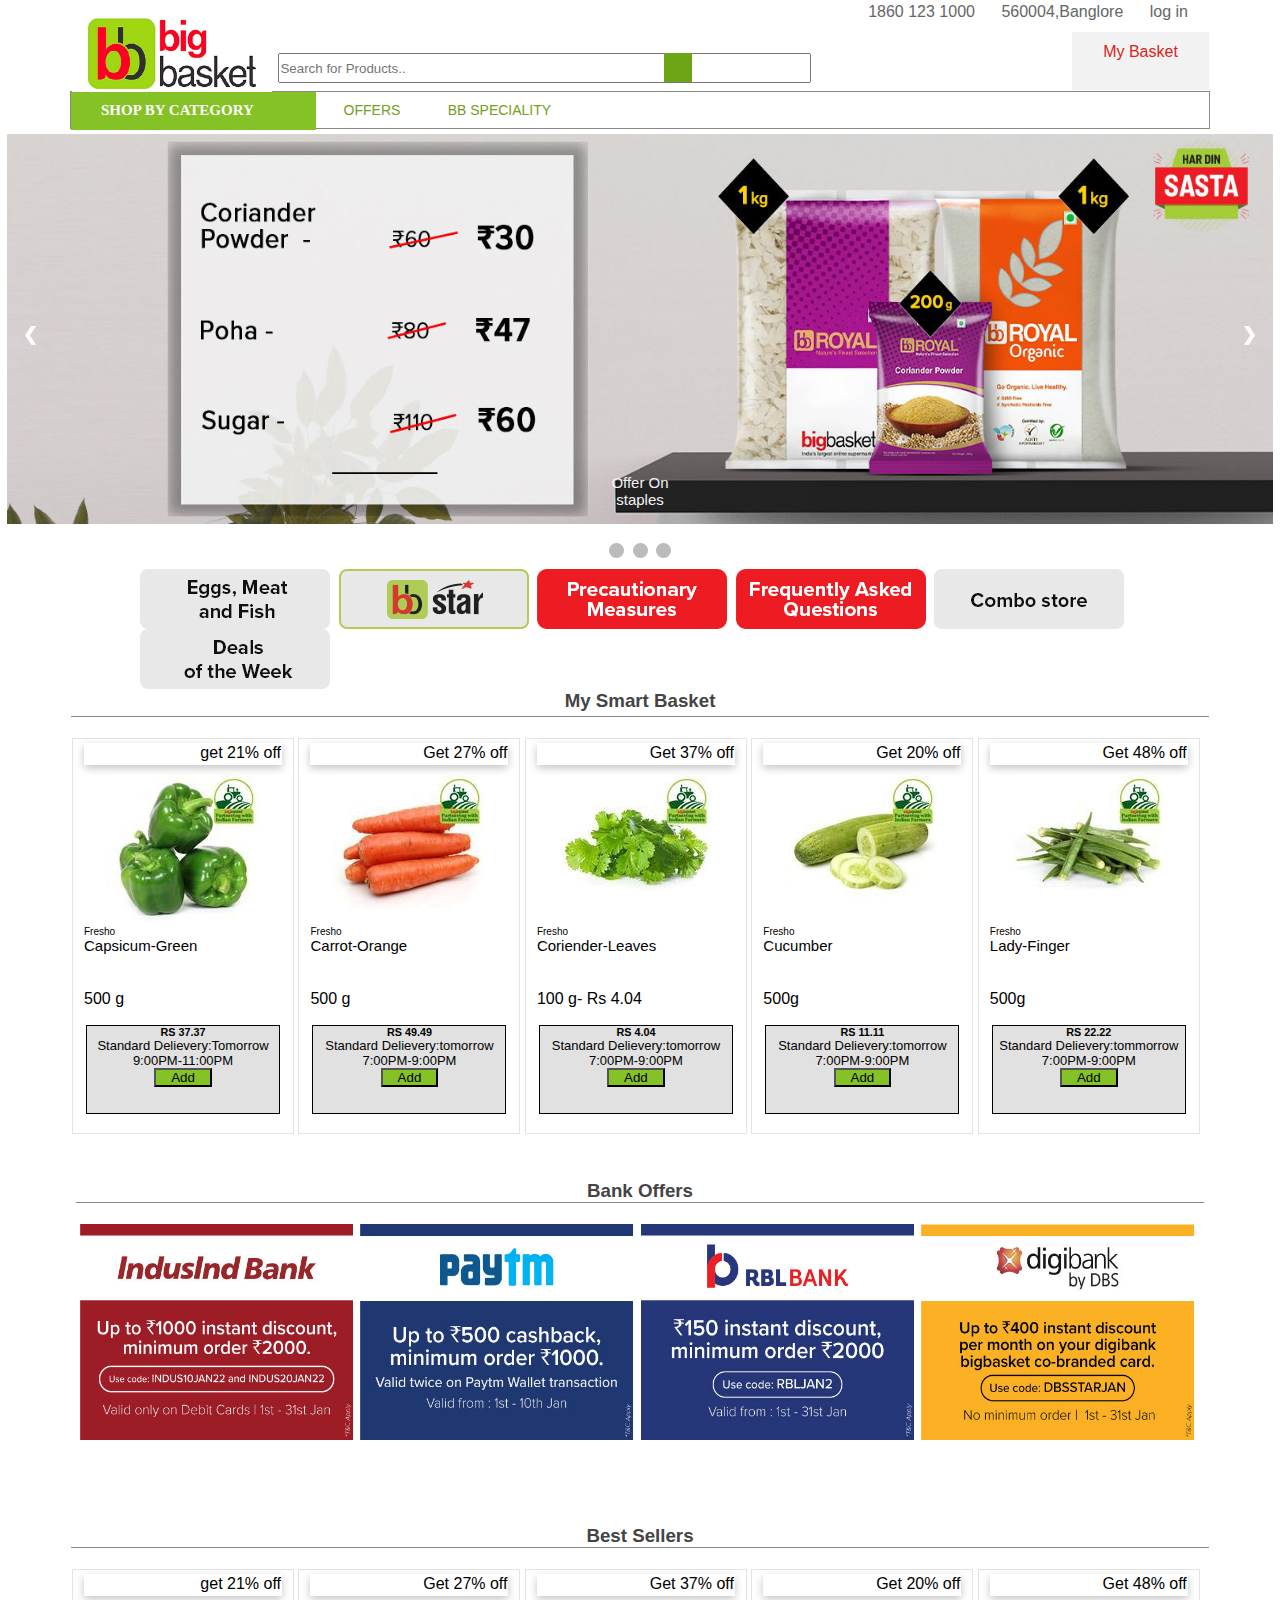
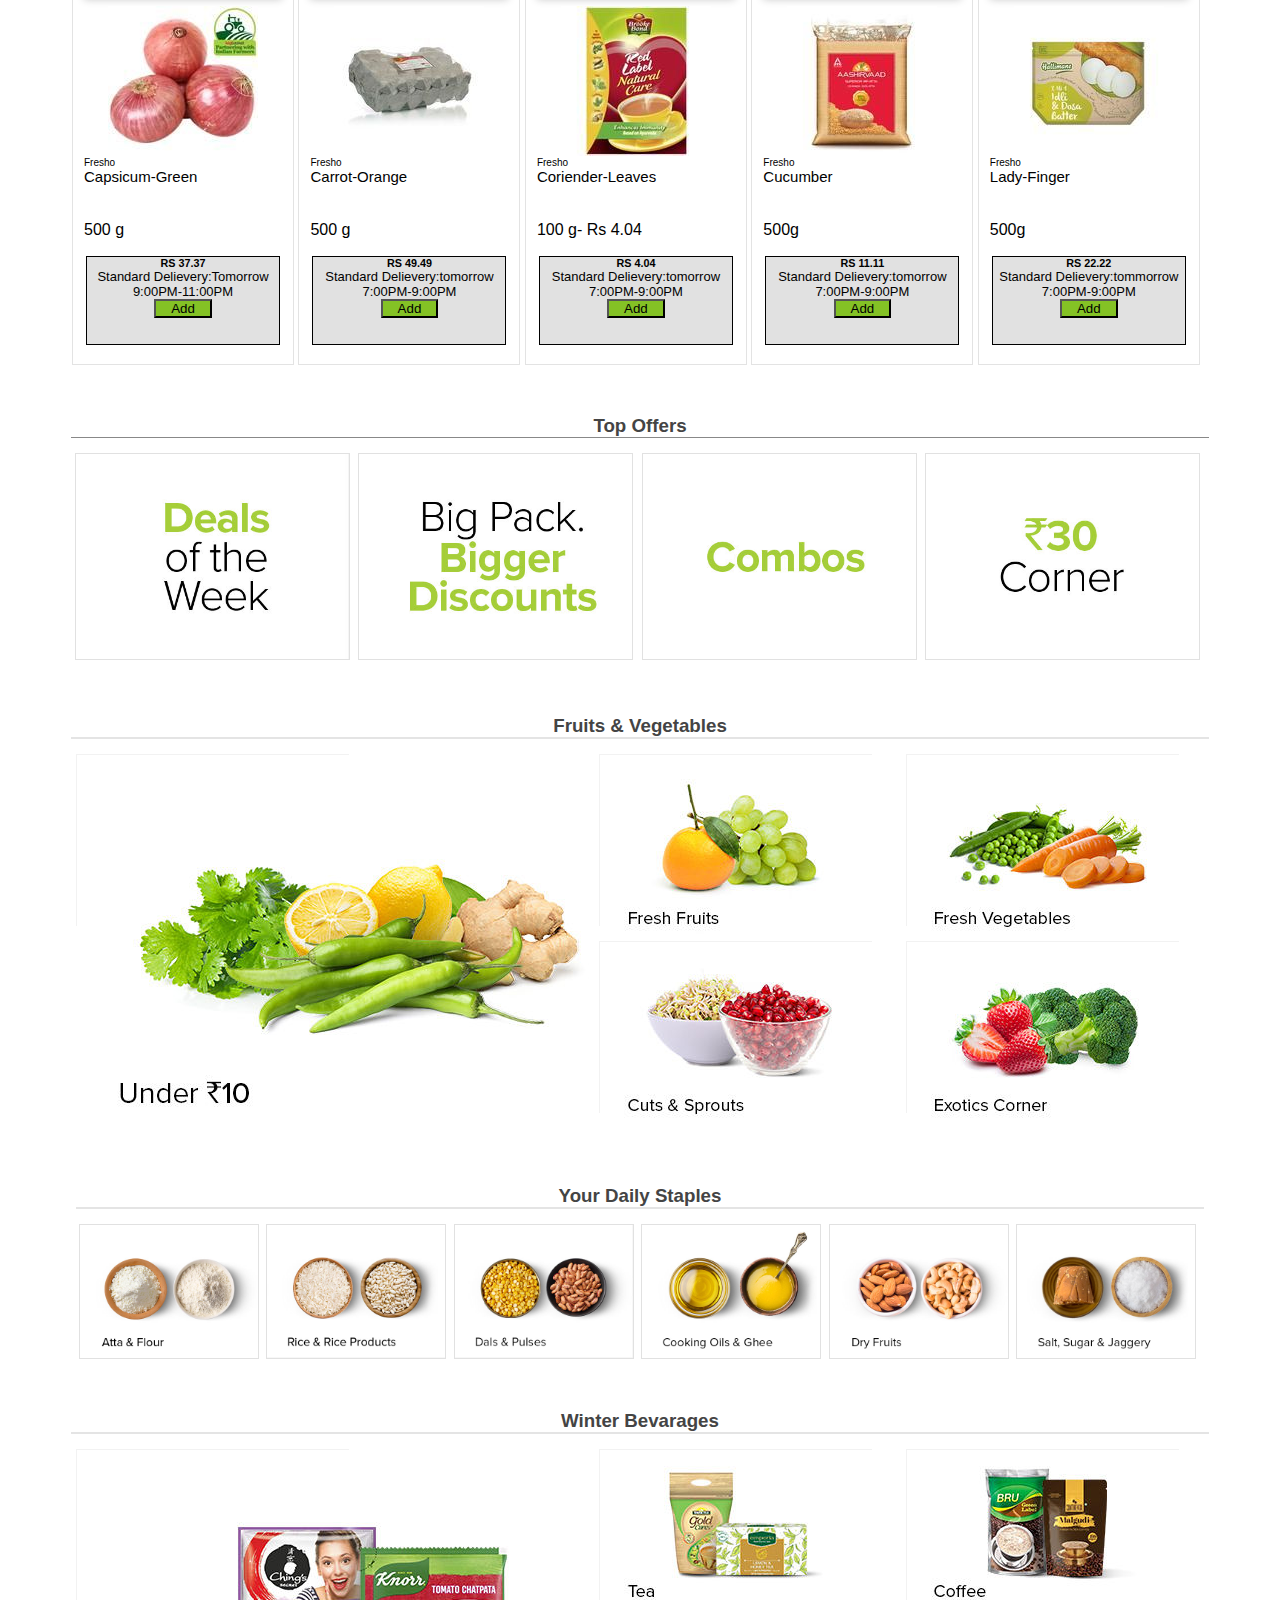
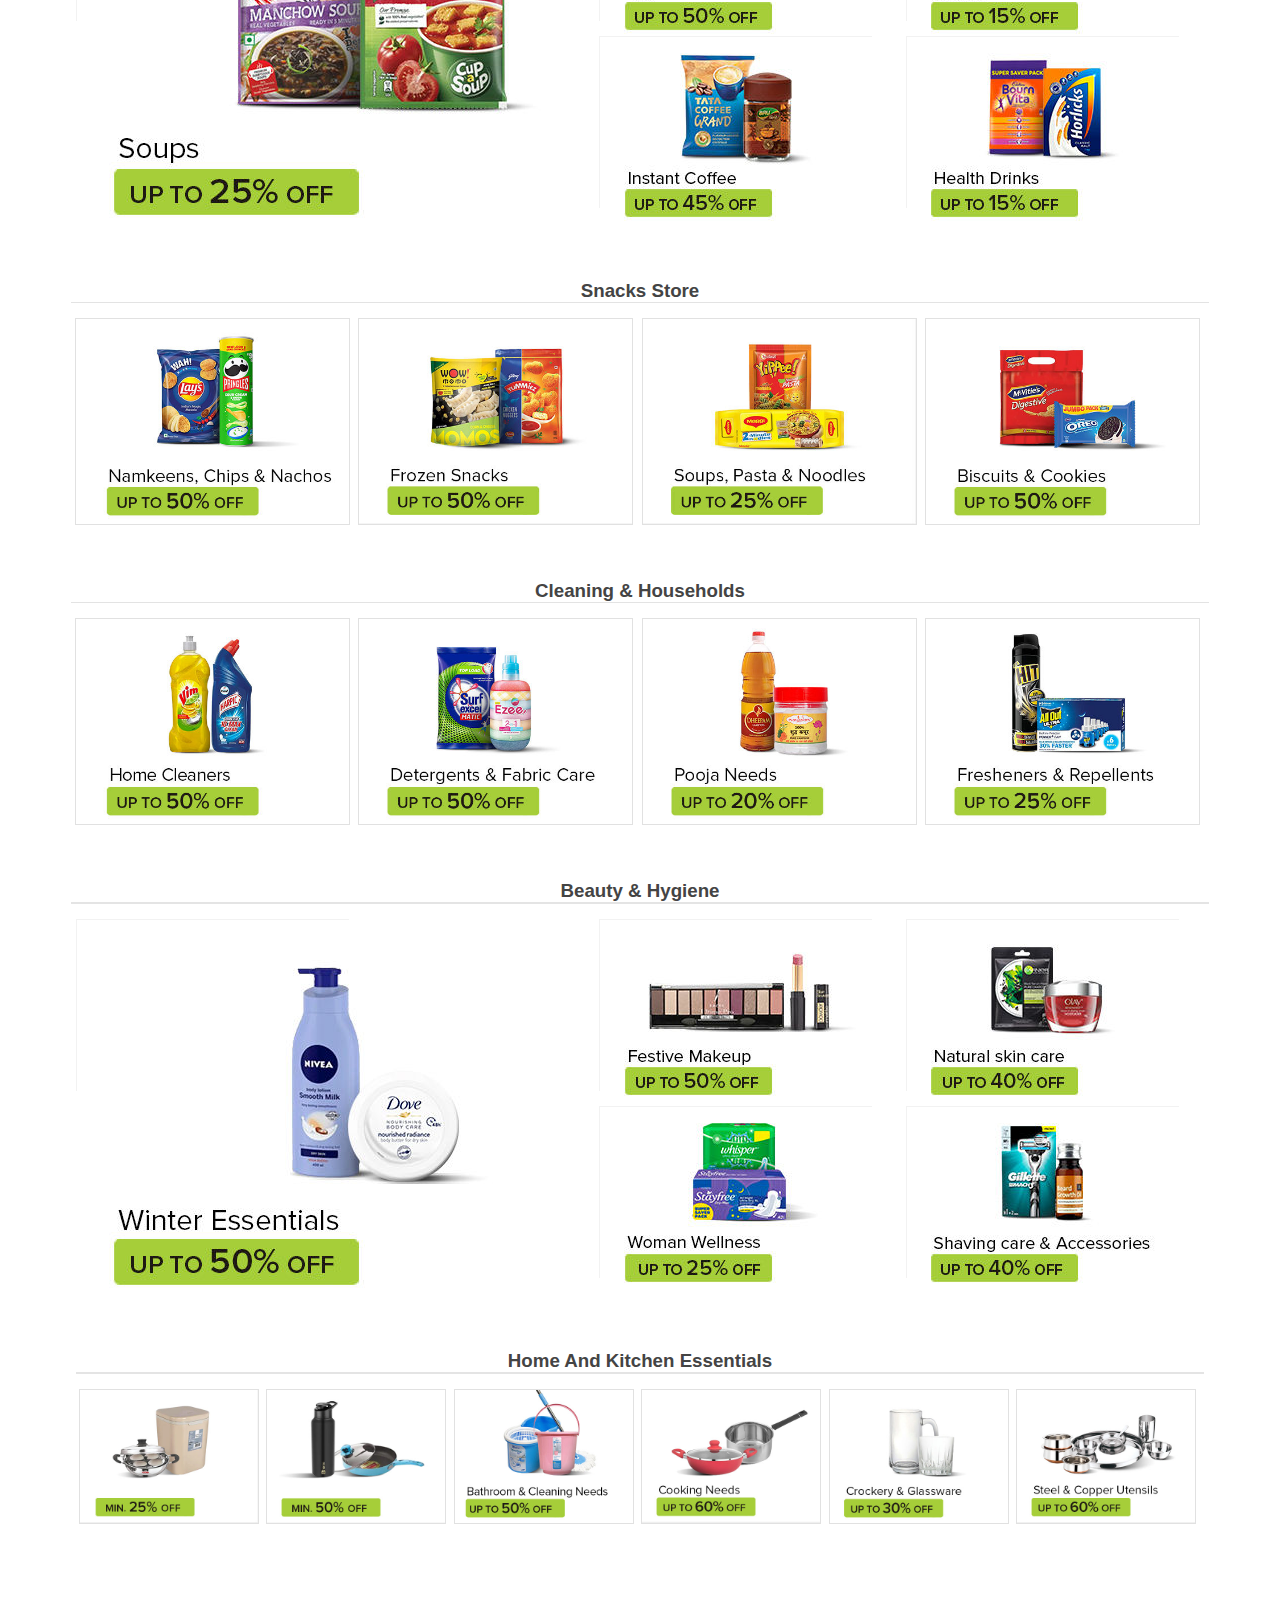
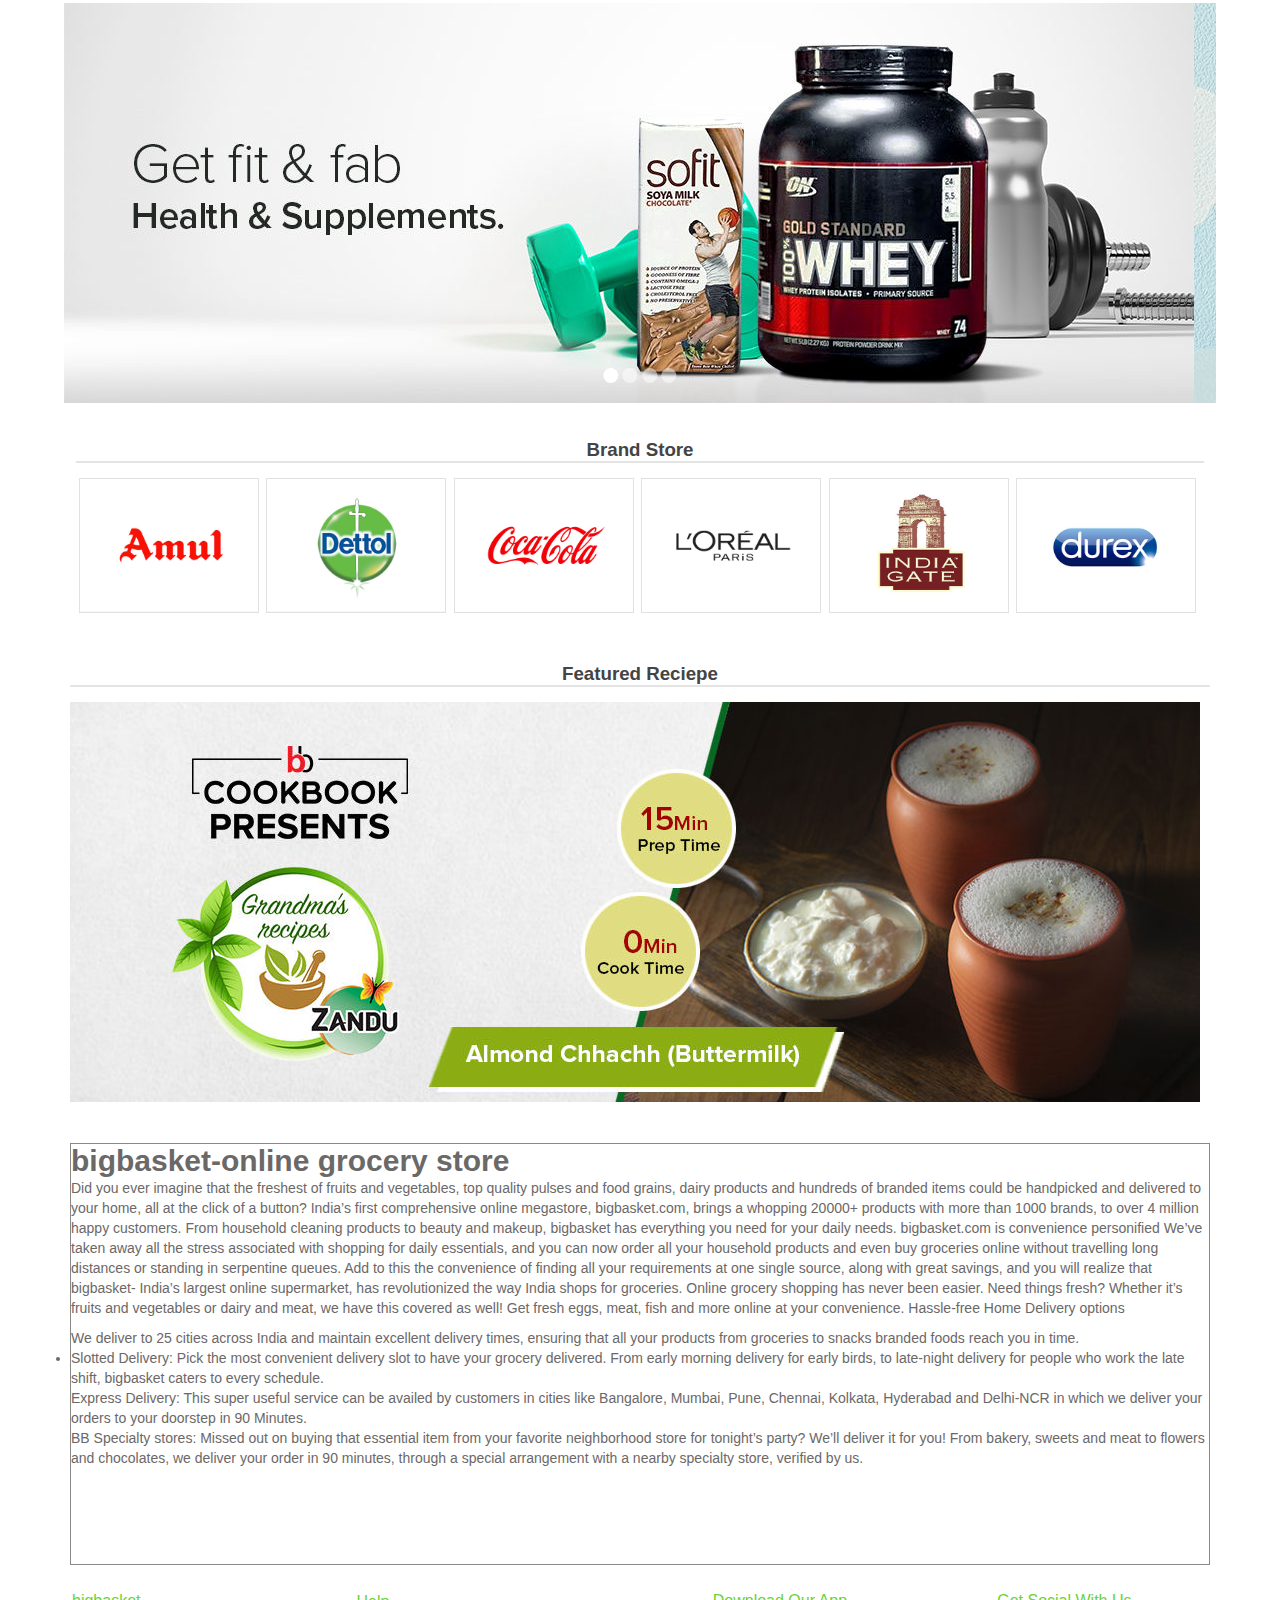
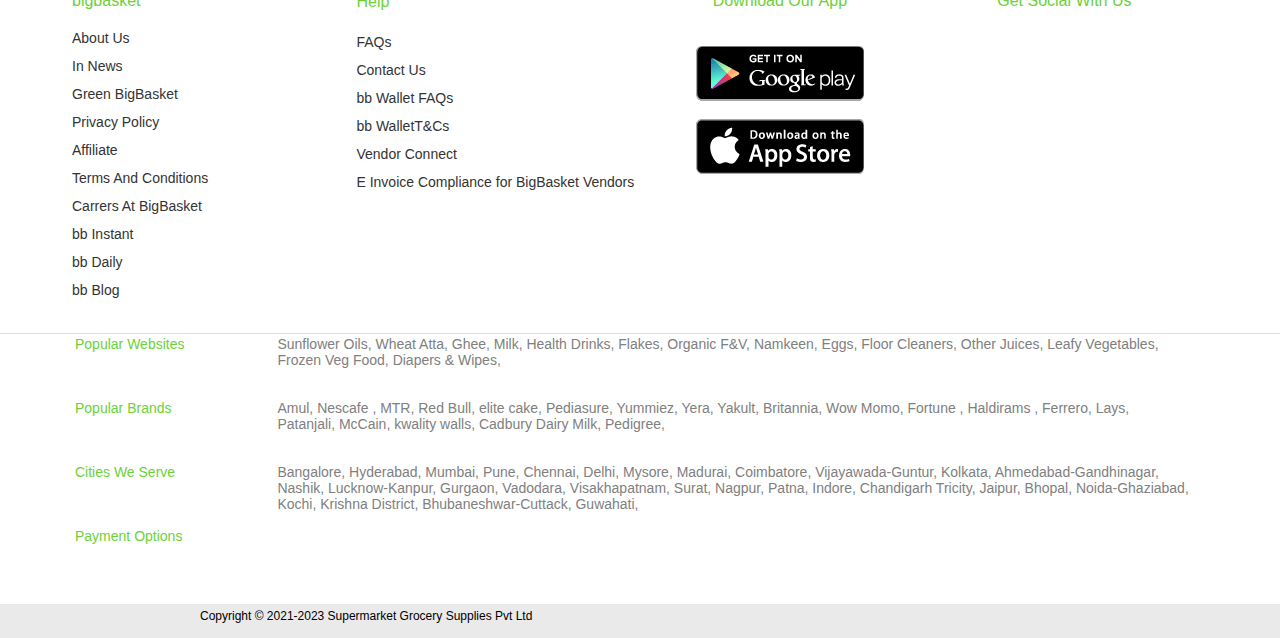
<file: index.html>
<!DOCTYPE html>
<html lang="en">

<head>
    <meta charset="UTF-8">
    <meta http-equiv="X-UA-Compatible" content="IE=edge">
    <meta name="viewport" content="width=device-width, initial-scale=1.0">
    <title>BigBasket</title>
    <link rel="stylesheet" href="/css/home.css">
    <link rel="stylesheet" href="https://use.fontawesome.com/releases/v5.15.4/css/all.css"
        integrity="sha384-DyZ88mC6Up2uqS4h/KRgHuoeGwBcD4Ng9SiP4dIRy0EXTlnuz47vAwmeGwVChigm" crossorigin="anonymous">
        <link rel="stylesheet" href="css/nav.css">
        <style>
            #container{
                top: 0;
                position: sticky;
            }
        #ddd10{
            height: 364px;
            width: 100%;
            border-bottom: 1px solid #DEDEDE;
        }
        #ddd10a{
            height: 99%;
            width: 1140px;
            border: 1px solid transparent;
            margin: auto;
        }
        #ddd10a>div{
            width: 280px;
            height: 100%;
            border: 1px solid transparent;
            display: inline-block;
            vertical-align: top;
        }
        a{
            text-decoration: none;
        }
        .ddd10b{
            font-size: 14px;
            color: #333333;
            line-height: 20px;
            text-align: left;
        }
        .ddd10b>p{
            margin-bottom: 8px;
        }
        
        /* last */
        #ddd11{
            height: 270px;
            width: 100%;
        }
        #ddd11a{
            height: 99%;
            width: 1170px;
            border: 1px solid transparent;
            margin: auto;
        }
        #ddd11a>div{
            display: inline-block;
            border: 1px solid transparent;
            vertical-align: top;
            margin-left: 18px;
        
        }
        .ddd11b{
            height: 100%;
            width: 180px;
            font-size: 14px;
            color: #6CD138;
        }
        .ddd11c{
            font-size: 14px;
            height: 100%;
            width: 915px;
            color: #808080;
        }
        .last{
            height: 34px;
            width: 100%;
            background-color: #EAEAEA;
            padding-left: 200px;
            font-size: 12px;
            padding-top: 5px;
        }
        </style>
    
</head>
<div id="container"></div>

<!-- slider -->
<div class="slideshow-container">

    <div class="mySlides fade">
        <div class="numbertext"></div>
        <img src="images/1.jpg" style="width:100%;height:390px;">
        <div class="text">Offer On<br>staples</div>
    </div>

    <div class="mySlides fade">
        <div class="numbertext"></div>
        <img src="images/2.jpeg" style="width:100%;height: 390px;">
        <div class="text">Fresho<br>Meat</div>
    </div>

    <div class="mySlides fade">
        <div class="numbertext"></div>
        <img src="images/3.jpg" style="width:100%;height: 390px;">
        <div class="text">StrawBerries<br>Season</div>
    </div>

    <a class="prev" onclick="plusSlides(-1)">&#10094;</a>
    <a class="next" onclick="plusSlides(1)">&#10095;</a>

</div>
<br>

<div style="text-align:center">
    <span class="dot" onclick="currentSlide(1)"></span>
    <span class="dot" onclick="currentSlide(2)"></span>
    <span class="dot" onclick="currentSlide(3)"></span>
</div>

<!-- 3rd box -->
<div id="ddd">
    <div id="ddd1">
        <div>
            <img src="images/10/11.png" alt="">
        </div>
        <div><img src="images/10/12.png" alt=""></div>
        <div>
            <img src="images/10/13.png" alt="">
        </div>
        <div>
            <img src="images/10/14.png" alt="">
        </div>
        <div>
            <img src="images/10/15.png" alt="">
        </div>
        <div>
            <img src="images/10/16.png" alt="">
        </div>
    </div>
</div>

<!-- 4th Box -->

<div id="ddd2">
    <div id="ddd2a">
        <div style="text-align: center;border-bottom: 1px solid #888888; height: 27px;">
            <h3 style="color: #444444;">My Smart Basket</h3>
        </div>
        <div id="ddd2b">
            <div>
                <div class="ddd2c">get 21% off</div>
                <div class="ddd2d">
                    <img src="images/basket1/b1.jpg" alt="">
                </div>
                <div class="ddd2e">
                    <p style="font-size: 10px;">Fresho</p>
                    <p style="font-size:15px";>Capsicum-Green</p>
                    <br>
                    <br>    
                    <p>500 g</p>
                </div>
                <div class="ddd2f">
                    <h5>RS 37.37</h5>
                    <p>Standard Delievery:Tomorrow</p>
                    <p>9:00PM-11:00PM</p>
                    <button style="background-color: #84C225; width: 30%;">Add</button>
                </div>
            </div>
            <div>
                <div class="ddd2c">Get 27% off</div>
                <div class="ddd2d">
                    <img src="images/basket1/b2.jpg" alt="">
                </div>
                <div class="ddd2e">
                    <p style="font-size: 10px;">Fresho</p>
                    <p style="font-size:15px";>Carrot-Orange</p>
                    <br>
                    <br>    
                    <p>500 g</p>
                </div>
                <div class="ddd2f">
                    <h5>RS 49.49</h5>
                    <p>Standard Delievery:tomorrow</p>
                    <p>7:00PM-9:00PM</p>
                    <button style="background-color: #84C225; width: 30%;">Add</button>
                </div>
            </div>
            <div>
                <div class="ddd2c">Get 37% off</div>
                <div class="ddd2d">
                    <img src="images/basket1/b3.jpg" alt="">
                </div>
                <div class="ddd2e">
                    <p style="font-size: 10px;">Fresho</p>
                    <p style="font-size:15px";>Coriender-Leaves</p>
                    <br>
                    <br>    
                    <p>100 g- Rs 4.04</p>
                </div>
                <div class="ddd2f">
                    <h5>RS 4.04</h5>
                    <p>Standard Delievery:tomorrow</p>
                    <p>7:00PM-9:00PM</p>
                    <button style="background-color: #84C225; width: 30%;">Add</button>
                </div>
            </div>
            <div>
                <div class="ddd2c">Get 20% off</div>
                <div class="ddd2d"><img src="images/basket1/b4.jpg" alt=""></div>
                <div class="ddd2e">
                    <p style="font-size: 10px;">Fresho</p>
                    <p style="font-size:15px";>Cucumber</p>
                    <br>
                    <br>    
                    <p>500g</p>
                </div>
                <div class="ddd2f">
                    <h5>RS 11.11</h5>
                    <p>Standard Delievery:tomorrow</p>
                    <p>7:00PM-9:00PM</p>
                    <button style="background-color: #84C225; width: 30%;">Add</button>
                </div>
            </div>
            <div>
                <div class="ddd2c">Get 48% off</div>
                <div class="ddd2d">
                    <img src="images/basket1/b6.jpg" alt="">
                </div>
                <div class="ddd2e">
                    <p style="font-size: 10px;">Fresho</p>
                    <p style="font-size:15px";>Lady-Finger</p>
                    <br>
                    <br>    
                    <p>500g</p>
                </div>
                <div class="ddd2f">
                    <h5>RS 22.22</h5>
                    <p>Standard Delievery:tommorrow</p>
                    <p>7:00PM-9:00PM</p>
                    <button style="background-color: #84C225; width: 30%;">Add</button>
                </div>
            </div>
        </div>
    </div>
</div>

<!-- 5th Box -->

<div id="ddd3">
    <div id="ddd3a">
        <div style="text-align: center;border-bottom: 1px solid #888888;">
            <h3 style="color: #444444;">Bank Offers</h3>
        </div>
        <div id="ddd3b">
            <div>
                <img src="images/20/21.jpg" alt="" width="273px" height="216px">
            </div>
            <div>
                <img src="images/20/22.jpg" alt="" width="273px" height="216px">
            </div>
            <div>
                <img src="images/20/23.jpg" alt="" width="273px" height="216px">
            </div>
            <div>
                <img src="images/20/24.jpg" alt="" width="273px" height="216px">
            </div>
        </div>
    </div>
</div>

<!-- 6Th Box -->
<div id="ddd2">
    <div id="ddd2a">
        <div style="text-align: center;border-bottom: 1px solid #888888;">
            <h3 style="color: #444444;">Best Sellers</h3>
        </div>
        <div id="ddd2b">
            <div>
                <div class="ddd2c">get 21% off</div>
                <div class="ddd2d">
                    <img src="images/basket2/b1.jpg" alt="">
                </div>
                <div class="ddd2e">
                    <p style="font-size: 10px;">Fresho</p>
                    <p style="font-size:15px";>Capsicum-Green</p>
                    <br>
                    <br>    
                    <p>500 g</p>
                </div>
                <div class="ddd2f">
                    <h5>RS 37.37</h5>
                    <p>Standard Delievery:Tomorrow</p>
                    <p>9:00PM-11:00PM</p>
                    <button style="background-color: #84C225; width: 30%;">Add</button>
                </div>
            </div>
            <div>
                <div class="ddd2c">Get 27% off</div>
                <div class="ddd2d">
                    <img src="images/basket2/b2.jpg" alt="">
                </div>
                <div class="ddd2e">
                    <p style="font-size: 10px;">Fresho</p>
                    <p style="font-size:15px";>Carrot-Orange</p>
                    <br>
                    <br>    
                    <p>500 g</p>
                </div>
                <div class="ddd2f">
                    <h5>RS 49.49</h5>
                    <p>Standard Delievery:tomorrow</p>
                    <p>7:00PM-9:00PM</p>
                    <button style="background-color: #84C225; width: 30%;">Add</button>
                </div>
            </div>
            <div>
                <div class="ddd2c">Get 37% off</div>
                <div class="ddd2d">
                    <img src="images/basket2/b3.jpg" alt="">
                </div>
                <div class="ddd2e">
                    <p style="font-size: 10px;">Fresho</p>
                    <p style="font-size:15px";>Coriender-Leaves</p>
                    <br>
                    <br>    
                    <p>100 g- Rs 4.04</p>
                </div>
                <div class="ddd2f">
                    <h5>RS 4.04</h5>
                    <p>Standard Delievery:tomorrow</p>
                    <p>7:00PM-9:00PM</p>
                    <button style="background-color: #84C225; width: 30%;">Add</button>
                </div>
            </div>
            <div>
                <div class="ddd2c">Get 20% off</div>
                <div class="ddd2d"><img src="images/basket2/b4.jpg" alt=""></div>
                <div class="ddd2e">
                    <p style="font-size: 10px;">Fresho</p>
                    <p style="font-size:15px";>Cucumber</p>
                    <br>
                    <br>    
                    <p>500g</p>
                </div>
                <div class="ddd2f">
                    <h5>RS 11.11</h5>
                    <p>Standard Delievery:tomorrow</p>
                    <p>7:00PM-9:00PM</p>
                    <button style="background-color: #84C225; width: 30%;">Add</button>
                </div>
            </div>
            <div>
                <div class="ddd2c">Get 48% off</div>
                <div class="ddd2d">
                    <img src="images/basket2/b5.jpg" alt="">
                </div>
                <div class="ddd2e">
                    <p style="font-size: 10px;">Fresho</p>
                    <p style="font-size:15px";>Lady-Finger</p>
                    <br>
                    <br>    
                    <p>500g</p>
                </div>
                <div class="ddd2f">
                    <h5>RS 22.22</h5>
                    <p>Standard Delievery:tommorrow</p>
                    <p>7:00PM-9:00PM</p>
                    <button style="background-color: #84C225; width: 30%;">Add</button>
                </div>
            </div>
        </div>
    </div>
</div>

<!-- 7th Box -->

<div id="ddd4">
    <div id="ddd4a">
        <div style="text-align: center;border-bottom: 1px solid #888888;">
            <h3 style="color: #444444;">Top Offers</h3>
        </div>
        <div id="ddd4b">
            <div>
                <img src="images/30/31.jpg" alt="" width="273px">
            </div>
            <div>
                <img src="images/30/32.jpg" alt="" width="273px">
            </div>
            <div>
                <img src="images/30/33.jpg" alt="" width="273px">
            </div>
            <div>
                <img src="images/30/34.jpg" alt="" width="273px">
            </div>
        </div>
    </div>
</div>


<!-- 8Th Box -->

<div id="ddd5">
    <div id="ddd5a">
        <div style="text-align: center;border-bottom: 2px solid #E4E4E4;">
            <h3 style="color: #444444;">Fruits & Vegetables</h3>
        </div>
        <div id="ddd5b">
            <div>
                <img src="images/40/41.jpg" alt=""">
            </div>
            <div>
                <img src=" images/40/42.jpg" alt="">
            </div>
            <div>
                <img src="images/40/43.jpg" alt="">
            </div>
            <div>
                <img src="images/40/44.jpg" alt="">
            </div>
            <div>
                <img src="images/40/45.jpg" alt="">
            </div>
        </div>
    </div>
</div>

<!-- 9th box -->

<div id="ddd6">
    <div id="ddd6a">
        <div style="text-align: center;border-bottom: 2px solid #E4E4E4;">
            <h3 style="color: #444444;">Your Daily Staples</h3>
        </div>
        <div id="ddd6b">
            <div>
                <img src="images/50/51.jpg" alt="" width="178px" height="133px">
            </div>
            <div>
                <img src="images/50/52.jpg" alt="" width="178px" height="133px">
            </div>
            <div>
                <img src="images/50/53.jpg" alt="" width="178px" height="133px">
            </div>
            <div>
                <img src="images/50/54.jpg" alt="" width="178px" height="133px">
            </div>
            <div>
                <img src="images/50/55.jpg" alt="" width="178px" height="133px">
            </div>
            <div>
                <img src="images/50/56.jpg" alt="" width="178px" height="133px">
            </div>
        </div>
    </div>
</div>

<!-- 10th box -->

<div id="ddd7">
    <div id="ddd7a">
        <div style="text-align: center;border-bottom: 2px solid #E4E4E4;">
            <h3 style="color: #444444;">Winter Bevarages</h3>
        </div>
        <div id="ddd7b">
            <div>
                <img src="images/60/61.jpg" alt=""">
            </div>
            <div>
                <img src=" images/60/62.jpg" alt="">
            </div>
            <div>
                <img src="images/60/63.jpg" alt="">
            </div>
            <div>
                <img src="images/60/64.jpg" alt="">
            </div>
            <div>
                <img src="images/60/65.jpg" alt="">
            </div>
        </div>
    </div>
</div>


<!-- 11thbox -->


<div id="ddd4">
    <div id="ddd4a">
        <div style="text-align: center;border-bottom: 1px solid #E3E3E3;">
            <h3 style="color: #444444;">Snacks Store</h3>
        </div>
        <div id="ddd4b">
            <div>
                <img src="images/70/71.jpg" alt="" width="273px">
            </div>
            <div>
                <img src="images/70/72.jpg" alt="" width="273px">
            </div>
            <div>
                <img src="images/70/73.jpg" alt="" width="273px">
            </div>
            <div>
                <img src="images/70/74.jpg" alt="" width="273px">
            </div>
        </div>
    </div>
</div>

<!-- 12thbox -->


<div id="ddd4">
    <div id="ddd4a">
        <div style="text-align: center;border-bottom: 1px solid #e3e3e3;">
            <h3 style="color: #444444;">Cleaning & Households</h3>
        </div>
        <div id="ddd4b">
            <div>
                <img src="images/80/81.jpg" alt="" width="273px">
            </div>
            <div>
                <img src="images/80/82.jpg" alt="" width="273px">
            </div>
            <div>
                <img src="images/80/84.jpg" alt="" width="273px">
            </div>
            <div>
                <img src="images/80/85.jpg" alt="" width="273px">
            </div>
        </div>
    </div>
</div>


<div id="ddd7">
    <div id="ddd7a">
        <div style="text-align: center;border-bottom: 2px solid #E4E4E4;">
            <h3 style="color: #444444;">Beauty & Hygiene</h3>
        </div>
        <div id="ddd7b">
            <div>
                <img src="images/90/91.jpg" alt=""">
            </div>
            <div>
                <img src=" images/90/92.jpg" alt="">
            </div>
            <div>
                <img src="images/90/93.jpg" alt="">
            </div>
            <div>
                <img src="images/90/94.jpg" alt="">
            </div>
            <div>
                <img src="images/90/95.jpg" alt="">
            </div>
        </div>
    </div>
</div>

<div id="ddd6">
    <div id="ddd6a">
        <div style="text-align: center;border-bottom: 2px solid #E4E4E4;">
            <h3 style="color: #444444;">Home And Kitchen Essentials</h3>
        </div>
        <div id="ddd6b">
            <div>
                <img src="images/100/111.jpg" alt="" width="178px" height="133px">
            </div>
            <div>
                <img src="images/100/112.jpg" alt="" width="178px" height="133px">
            </div>
            <div>
                <img src="images/100/113.jpg" alt="" width="178px" height="133px">
            </div>
            <div>
                <img src="images/100/114.jpg" alt="" width="178px" height="133px">
            </div>
            <div>
                <img src="images/100/115.jpg" alt="" width="178px" height="133px">
            </div>
            <div>
                <img src="images/100/116.jpg" alt="" width="178px" height="133px">
            </div>
        </div>
    </div>
</div>
<!-- slider 2 -->
<div class="slider-box">
    <div id="slider">
        <img src="images/120/121.jpg" alt="">
        <img src="images/120/122.jpg" alt="">
        <img src="images/120/123.jpg" alt="">
        <img src="images/120/124.jpg" alt="">
    </div>
    <div class="indicators">
        <span id="btn1" class="active"></span>
        <span id="btn2"></span>
        <span id="btn3"></span>
        <span id="btn4"></span>
    </div>
</div>
<div id="ddd6">
    <div id="ddd6a">
        <div style="text-align: center;border-bottom: 2px solid #E4E4E4;">
            <h3 style="color: #444444;">Brand Store</h3>
        </div>
        <div id="ddd6b">
            <div>
                <img src="images/130/131.jpg" alt="" width="178px" height="133px">
            </div>
            <div>
                <img src="images/130/132.jpg" alt="" width="178px" height="133px">
            </div>
            <div>
                <img src="images/130/133.jpg" alt="" width="178px" height="133px">
            </div>
            <div>
                <img src="images/130/134.jpg" alt="" width="178px" height="133px">
            </div>
            <div>
                <img src="images/130/135.jpg" alt="" width="178px" height="133px">
            </div>
            <div>
                <img src="images/130/136.jpg" alt="" width="178px" height="133px">
            </div>
        </div>
    </div>
</div>
<div id="ddd8">
    <div id="ddd8a">
        <div style="text-align: center;border-bottom: 2px solid #E4E4E4;">
            <h3 style="color: #444444;">Featured Reciepe</h3>
        </div>
        <div style="margin-top: 15px;">
            <img src="images/detox.jpg" alt="">
        </div>
    </div>
</div>
<!-- lines -->
<div id="ddd9">
    <div id="ddd9a">
        <div style="text-align: left;">
            <h2 style="color: #6B6868;font-size: 30px;">bigbasket-online grocery store</h2>
            <p style="font-size: 14px;line-height: 20px;color: #6B6868;">Did you ever imagine that the freshest of fruits and vegetables, top quality pulses and food grains, dairy products and hundreds of branded items could be handpicked and delivered to your home, all at the click of a button? India’s first comprehensive online megastore, bigbasket.com, brings a whopping 20000+ products with more than 1000 brands, to over 4 million happy customers. From household cleaning products to beauty and makeup, bigbasket has everything you need for your daily needs. bigbasket.com is convenience personified We’ve taken away all the stress associated with shopping for daily essentials, and you can now order all your household products and even buy groceries online without travelling long distances or standing in serpentine queues. Add to this the convenience of finding all your requirements at one single source, along with great savings, and you will realize that bigbasket- India’s largest online supermarket, has revolutionized the way India shops for groceries. Online grocery shopping has never been easier. Need things fresh? Whether it’s fruits and vegetables or dairy and meat, we have this covered as well! Get fresh eggs, meat, fish and more online at your convenience. Hassle-free Home Delivery options</p>
        </div>
        <div class="ddd9b">
            <p>We deliver to 25 cities across India and maintain excellent delivery times, ensuring that all your products from groceries to snacks branded foods reach you in time.</p>
            <li>
                <ol>Slotted Delivery: Pick the most convenient delivery slot to have your grocery delivered. From early morning delivery for early birds, to late-night delivery for people who work the late shift, bigbasket caters to every schedule.</ol>
                <ol>Express Delivery: This super useful service can be availed by customers in cities like Bangalore, Mumbai, Pune, Chennai, Kolkata, Hyderabad and Delhi-NCR in which we deliver your orders to your doorstep in 90 Minutes.</ol>
                <ol>BB Specialty stores: Missed out on buying that essential item from your favorite neighborhood store for tonight’s party? We’ll deliver it for you! From bakery, sweets and meat to flowers and chocolates, we deliver your order in 90 minutes, through a special arrangement with a nearby specialty store, verified by us.</ol>
            </li>
        </div>
    </div>
</div>
<!-- footer -->
<div id="ftr"></div>

</body>

</html>
<script src="script/home.js"></script>
<script type="module">
    import navbar from "./components/navabr.js";


    let container=document.getElementById("container")

    container.innerHTML=navbar();
</script>
<script type="module">
    import footer from "./components/footer.js";


    let foter=document.getElementById("ftr")

    foter.innerHTML=footer();
</script>
</file>
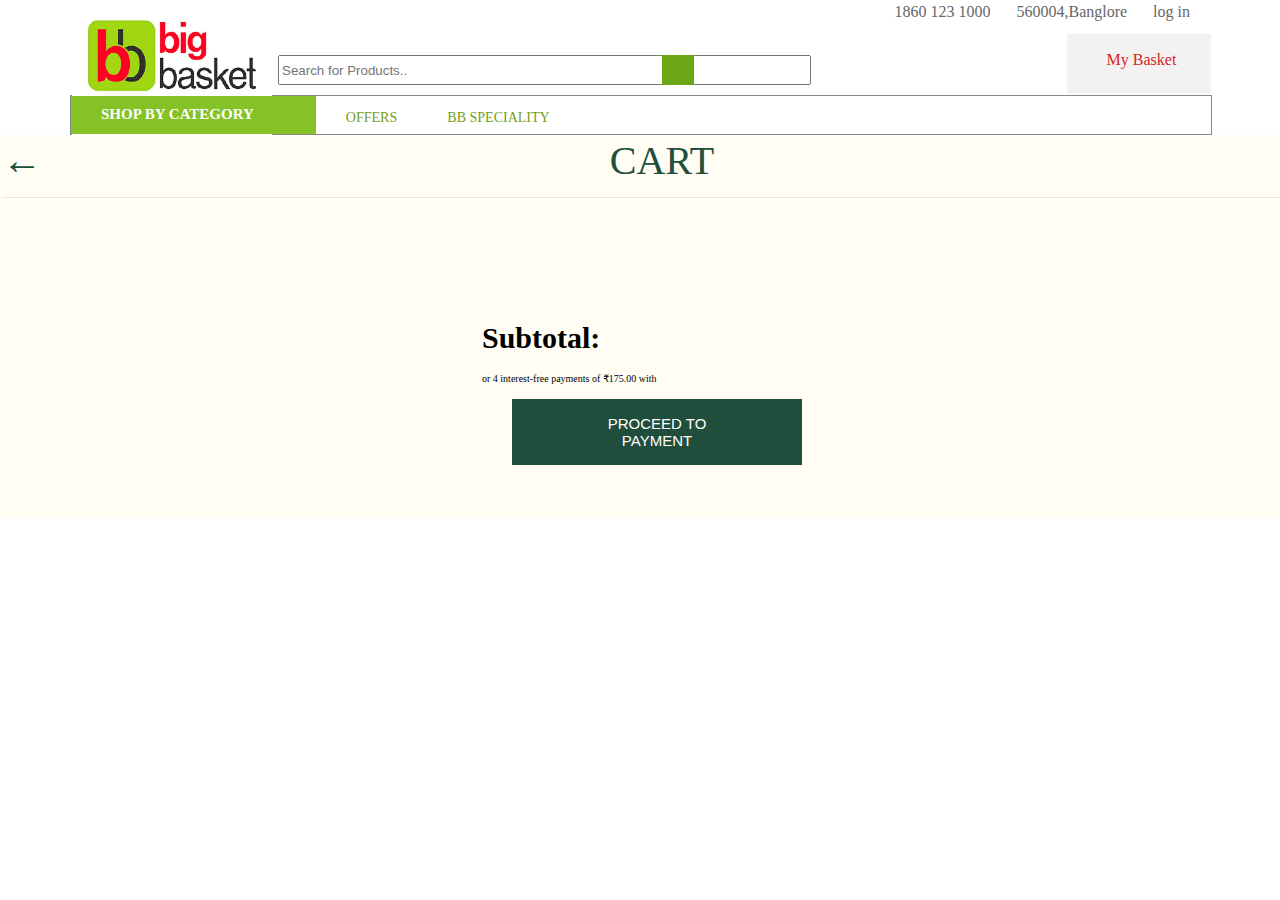
<file: cart.html>
<!DOCTYPE html>
<html lang="en">
<head>
    <meta charset="UTF-8">
    <meta http-equiv="X-UA-Compatible" content="IE=edge">
    <meta name="viewport" content="width=device-width, initial-scale=1.0">
    <link rel="stylesheet" href="css/cart.css">
    <link rel="stylesheet" href="https://use.fontawesome.com/releases/v5.15.4/css/all.css"
    integrity="sha384-DyZ88mC6Up2uqS4h/KRgHuoeGwBcD4Ng9SiP4dIRy0EXTlnuz47vAwmeGwVChigm" crossorigin="anonymous">

    <title>Cart</title>
    <style>
        body,
            html {
                margin: 0;
                padding: 0;
                box-sizing: border-box;
            }
            
            #mainbox {
                border: 1px solid transparent;
                width: 100%;
                height: 133px;
                background-color: #FFFFFF;
                position: sticky;
                top: 0;
            }
            
            .box1 {
                border: 1px solid transparent;
                height: 30px;
                width: 1140px;
                margin: auto;
                vertical-align: top;
                /* display: inline-block; */
                text-align: right;
            }
            
            .box1>div {
                border: 1px solid transparent;
                display: inline-block;
                height: 28px;
                vertical-align: top;
                margin-bottom: 10px;
                text-align: right;
                margin-right: 20px;
            }
            
            .b1p {
                color: #666666;
            }
            
            .box2 {
                border: 1px solid transparent;
                height: 60.2px;
                width: 1140px;
                margin: auto;
            }
            
            .box2>div {
                border: 1px solid transparent;
                display: inline-block;
                vertical-align: top;
            }
            #itag i{
                position: absolute;
                top: 54px;
                right: 587px;
                width: 20px;
                height: 18px;
                color: white;
                padding: 6px;
                background-color: #6CA516;
            
            }
            
            #img {
                padding-bottom: 30px;
                /* margin-bottom: 300px; */
                margin-top: -50px;
                
            }
            
            #srch {
                margin-top: 20px;
                height: 30px;
                width: 532.7px;
            }
            
            .bskt {
                background-color: #f2f2f2;
                height: 58.2px;
                width: 137px;
                float: right;
                padding-left: 5px;
                text-align: center;
                color: #DA251D;
                /* padding: 10px 0px; */
            }
            
            #ee1 {
                border: 1px solid red;
                width: 198px;
                height: 210px;
                visibility: hidden;
                position: absolute;
                right: 220px;
                background-color: #FFFFFF;
            
            }
            
            #ee1>div {
                border-top: 1px dotted #444444;
                text-align: left;
                padding: 5px 10px 5px 10px;
                font-size: 13px;
            }
            
            .b1p:hover {
                background-color: #DA251D;
                color: #FFFFFF;
            }
            
            .b1p:hover #ee1 {
                visibility: visible;
                color: #444444;
            }
            
            #box3 {
                border: 1px solid #888888;
                height: 38px;
                width: 1140px;
                margin: auto;
            }
            
            #box3>div {
                display: inline-block;
            }
            
            .shop {
                width: 245px;
                background-color: #84C225;
                height: 38px;
                text-align: left;
                font-size: 15px;
                font-family: ProximaNovaA-Regular;
                font-weight: bold;
                vertical-align: top;
                color: #FFFFFF;
            }
            #shp{
                padding: 10px 30px;
            }
            
            .offers {
                width: 103px;
                height: 38px;
                color: #72A020;
                text-align: center;
                font-size: 14px;
                /* padding: 10px 0; */
            }
            
            .offers:hover {
                background-color: #72A020;
                color: #FFFFFF;
            
            }
            
            .spec {
                width: 143px;
                height: 38px;
                color: #72A020;
                text-align: center;
                font-size: 14px;
                vertical-align: top;
                /* padding: 10px 0; */
            }
            
            .spec:hover {
                background-color: #72A020;
                color: #FFFFFF;
            }
            
            #ff2 {
                border: 1px solid rebeccapurple;
                width: 1140px;
                height: 400px;
                visibility: hidden;
                position: absolute;
                top: 130px;
                background-color: #FFFFFF;
                vertical-align: top;
                left: 189px;
            }
            
            .shop:hover #ff2 {
                visibility: visible;
                color: black;
            }
            
            #ff2>div {
                display: inline-block;
                vertical-align: top;
            }
            
            .in1 {
                border: 1px solid transparent;
                width: 240px;
                height: 99%;
            }
            .in1>div{
                border-bottom: 1px solid #F2F2F2;
                margin-bottom: 10px;
                font-size: 14px;
                color: #444444;
                line-height: 20px;
            }
            .in2{ 
                border: 1px solid transparent;
                width: 230px;
                height: 99%;
                background-color: #E8E8E8;
            }
            .in2>div{
                margin-bottom: 10px;
                color: #444444;
                font-size: 14px;
            }
            .in3{
                border: 1px solid transparent;
                width: 220px;
                height: 99%;
            }
            .in3>div{
                margin-bottom: 10px;
                font-size: 14px;
                color: #444444;
            }
            .in4{
                border: 1px solid transparent;
                width: 235px;
                height: 98%;
            }
            .in4>div{
                margin-bottom: 8px;
                font-size: 14px;
                color: #444444;
            }
            .in5{
                border: 1px solid transparent;
            }</style>
</head>
<body>
    <div id="mainbox">
        <div class="box1">
            <div>
                <div class="b1p"><i class="fas fa-phone-alt"></i> 1860 123 1000</div>
            </div>
            <div>
                <div class="b1p"><i class="fas fa-map-marker-alt"></i>560004,Banglore</div>
            </div>
            <div>
                <div class="b1p">log in<i class="fas fa-chevron-down"></i>
                    <div id="ee1">
                        <div><a style="text-decoration: none; color: #444444;" href="signup.html">My Account</a></div>
                        <div><a style="text-decoration: none; color: #444444;" href="cart.html">My Basket</a></div>
                        <div>My Orders</div>
                        <div>My Membership</div>
                        <div>Wallet</div>
                        <div>Ask Us</div>
                        <div>Customer Service</div>
                        <div>Log Out</div>
                    </div>
                </div>
            </div>
        </div>
        <div class="box2">
            <div id="img">
                <a href="index.html"><img height="150px" width="200px" src="images/BigBasket-Logo.jpg" ></a>
            </div>
            <div id="itag">
                <input id="srch" type="search" placeholder="Search for Products.."><i class="fas fa-search fa-1x"></i>
            </div>
            <div class="bskt">
                <p><a style="text-decoration: none; color: #DA251D;" href="cart.html"><i class="fas fa-shopping-basket fa-2x"></i>My Basket</a></p>
            </div>
    
        </div>
        <div id="box3">
            <div class="shop">
                <div id="shp">SHOP BY CATEGORY <i class="fas fa-chevron-down"></i>
                    <div id="ff2">
                        <div class="in1">
                            <div><a href="products.html">Fruits & Vegeatables</a></div>
                            <div>Foodgrains,Oil & Masala</div>
                            <div>Bakery,Cakes & Dairy</div>
                            <div>Beverages</div>
                            <div>Snacks & Branded Food</div>
                            <div>Beauty & Hygiene</div>
                            <div>Cleaning & Household</div>
                            <div>Kitchen,Garden & Pets</div>
                            <div>Eggs,Meats & Fish</div>
                            <div>Gourmet & World Food</div>
                            <div>Baby Care</div>
                            <div>View All</div>
                        </div>
                        <div class="in2">
                            <div>Fresh Vegetables</div>
                            <div>Herbs & Seasoning</div>
                            <div>Fresh Fruits</div>
                            <div>Organic Fruits And Vegetables</div>
                            <div>Cuts & Sprouts</div>
                            <div>Exotic Fruits & Veggies</div>
                            <div>Flower Bouquets,Bunches</div>
                        </div>
                        <div class="in3">
                            <div>Potato Oninon & Tomato</div>
                            <div>Cucumber & Capsicum</div>
                            <div>Leafy Vegetables</div>
                            <div>Root Vegetables</div>
                            <div>Beans,Brinjals & Okra</div>
                            <div>Cabbage & Cauliflower</div>
                            <div>Gourd,Pumppkin,Drumstick</div>
                            <div>Speciality</div>
                        </div>
                        <div class="in4">
                            <div>
                                <h5 style="color: #6CD138;">Popular Searches</h5>
                            </div>
                            <div>Vegetables</div>
                            <div>Onion</div>
                            <div>Tomato</div>
                            <div>Beans</div>
                            <div>Carrot</div>
                            <div>Vegetable</div>
                            <div>
                                <img src="/images/img2.jpg" alt="" height="198px">
                            </div>
                        </div>
                        <div class="in5">
                            <div>
                                <img src="/images/img3.jpg" alt="" height="397px">
                            </div>
                        </div>
                    </div>
                </div>
            </div>
            <div class="offers">
                <p><i class="fas fa-thumbtack"></i>OFFERS</p>
            </div>
            <div class="spec">
                <p><i class="fas fa-warehouse"></i>BB SPECIALITY</p>
            </div>
        </div>
    </div>


    <div id="cartbox">
        <div id="innerDiv">
            <a href="products.html" style="float: left; color: #204E3C; text-decoration: none;"> &larr;</a>
            <span style="color: #204E3C;">CART</span>
        </div>
        <div id="cart"></div>
        <div id="bottom_box">
            <div id="total">
                <div class="subtotal">Subtotal:</div>
                <div id="payment"></div>
                <br />
                <div style="font-size: 10px;">or 4 interest-free payments of ₹175.00 with
                </div>
                <br />
                <a href="shipping.html"><button class="pay">PROCEED TO PAYMENT</button></a>
            </div>
        </div>

    </div>
    
</body>
</html>
<script src="script/cart.js"></script>
</file>
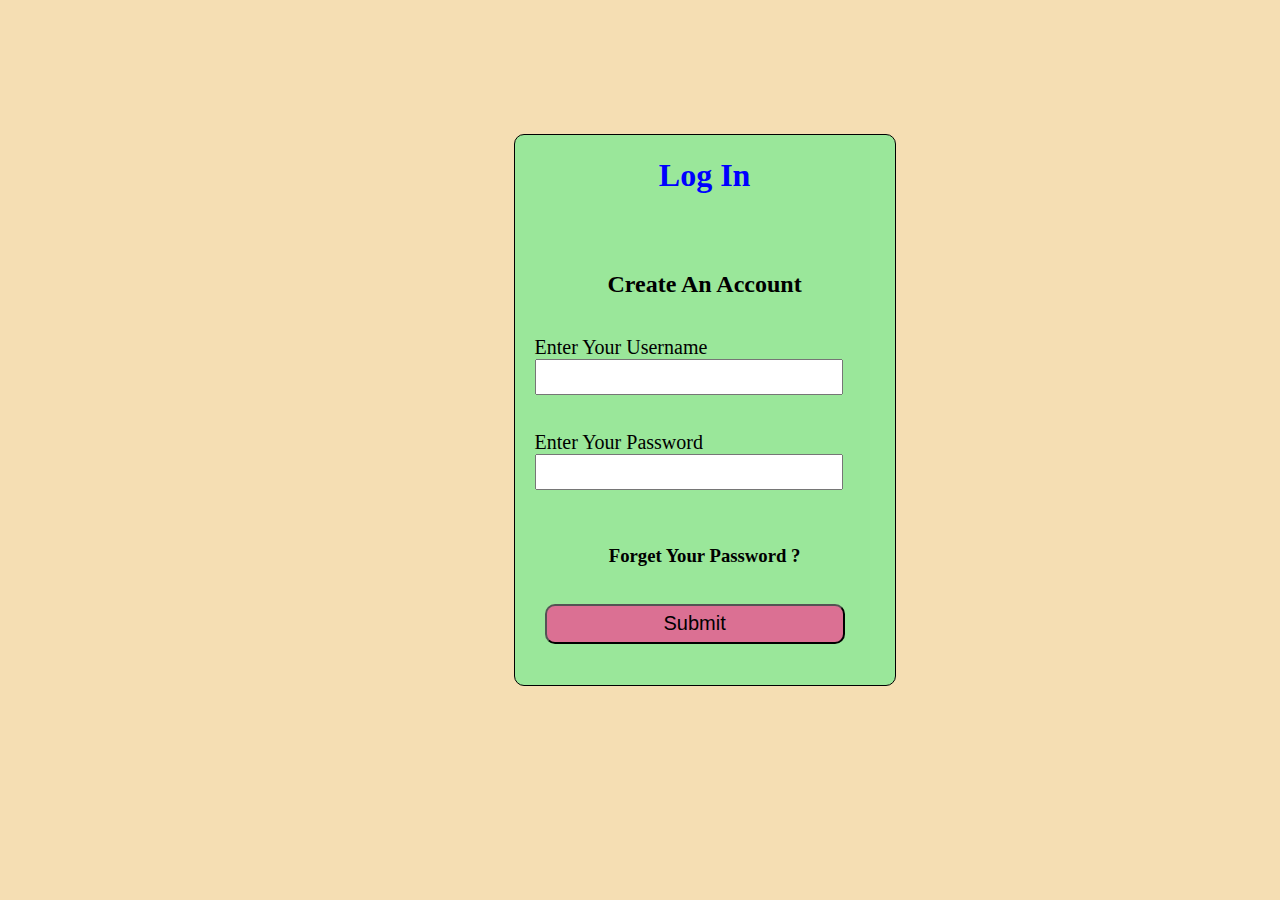
<file: login.html>
<!DOCTYPE html>
<html lang="en">

<head>
    <meta charset="UTF-8">
    <meta http-equiv="X-UA-Compatible" content="IE=edge">
    <meta name="viewport" content="width=device-width, initial-scale=1.0">
    <title>Log In</title>
</head>
<style>
    body {
        background-color: wheat;
    }

    #loginhover {
        border: 1px solid black;
        width: 380px;
        height: 550px;
        margin-left: 30px;
        vertical-align: top;
        display: inline-block;
        border-radius: 10px;
        background-color: rgb(154, 231, 154);
        margin-left: 40%;
        margin-top: 10%;
    }

    #username_login {
        width: 300px;
        height: 30px;
        margin-left: 20px;
    }

    #password_login {
        width: 300px;
        height: 30px;
        margin-left: 20px;

    }

    #subhover {
        width: 300px;
        height: 40px;
        margin-left: 30px;
        background-color: palevioletred;
        font-size: 20px;
        border-radius: 10px;


    }

    a {
        text-decoration: none;
        color: black;
    }
</style>

<body>
    <div id="loginhover">

        <div>
            <form onsubmit="login(event)">
                <h1 style="text-align: center; color: blue;">Log In</h1>
                <br>
                <br>
                <a href="register.html">
                    <h2 style="text-align: center;"> Create An Account</h2>
                </a>
                <br>

                <label style="margin-left: 20px; font-size: 20px;">Enter Your Username</label>
                <input type="text" id="username_login">
                <br>
                <br>
                <br>
                <label style="margin-left: 20px; font-size: 20px;">Enter Your Password</label>
                <input type="password" id="password_login">
                <br>
                <br>
                <br>
                <h3 style="text-align: center;">Forget Your Password ?</h3>
                <br>

                <input id="subhover" type="submit">


            </form>
        </div>
    </div>
</body>

</html>
<script>
    async function login(e) {
        
            e.preventDefault();

            let login_data = {

                username: document.getElementById("username_login").value,
                password: document.getElementById("password_login").value,
            };
        

            login_data = JSON.stringify(login_data)
            console.log("login_data:", login_data)

            
         
    



            let login_url = `https://masai-api-mocker.herokuapp.com/auth/login
`

            let response = await fetch(login_url, {

                method: 'POST',

                body: login_data,

                headers: {
                    "Content-Type": "application/json",
                },
            });

            let data = await response.json();
            console.log("data:", data);

            let username = document.getElementById("username_login").value;

            getUser(username, data.token);
        }



    async function getUser(username, token) {
        let api = `https://masai-api-mocker.herokuapp.com/user/${username}`;

        let response = await fetch(api, {

            headers: {

                "Content-Type": "application/json",
                Authorization: `Bearer ${token}`,

            },


        });

        let data = await response.json();
        console.log("data:", data);

        if (data.error === true) {
            alert("Invalid Username or Password");
           
        } else {
           
            alert("Login Successfull");
            window.location.href = "./index.html"
        }
    }
</script>
</file>
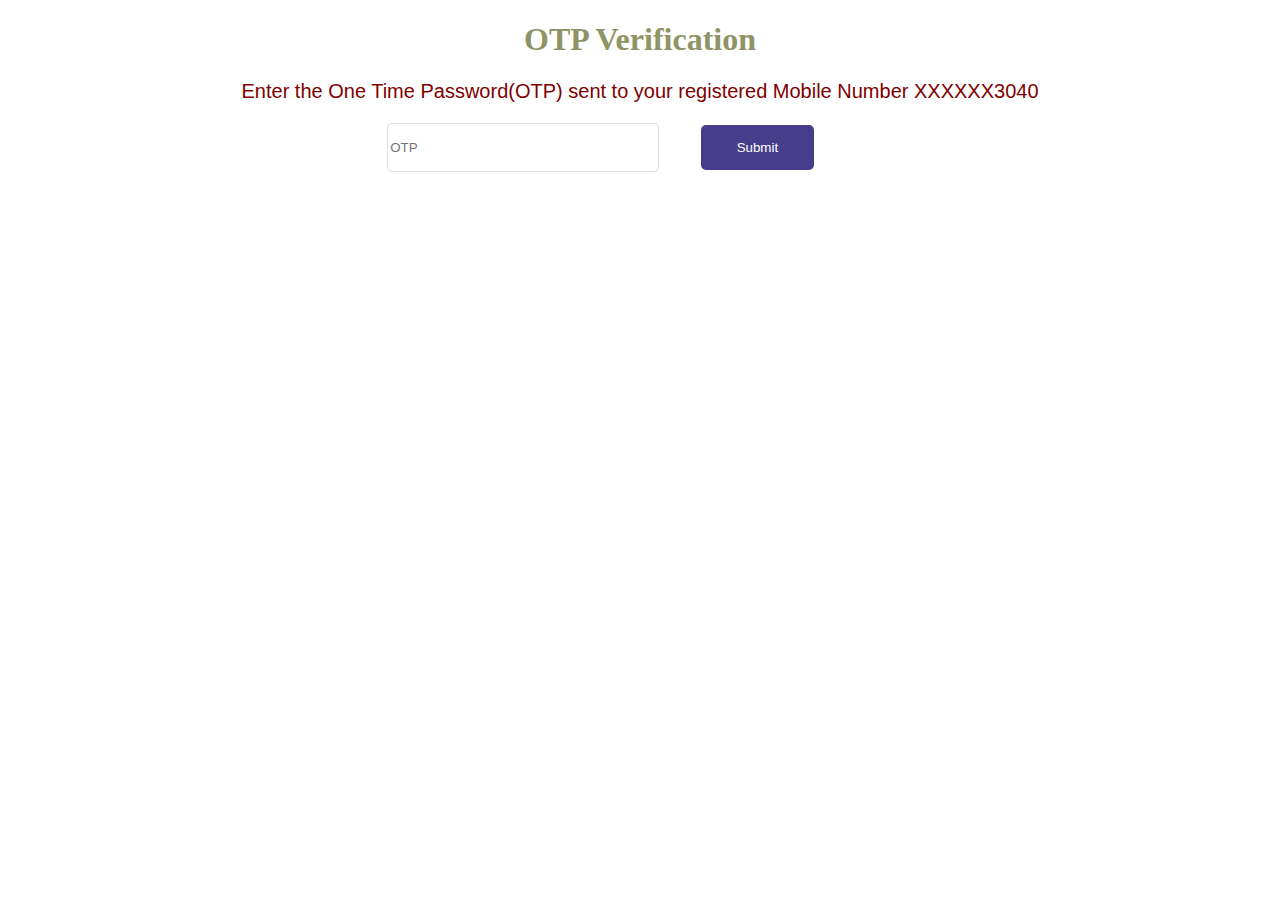
<file: otp.html>
<!DOCTYPE html>
<html lang="en">
<head>
    <meta charset="UTF-8">
    <meta http-equiv="X-UA-Compatible" content="IE=edge">
    <meta name="viewport" content="width=device-width, initial-scale=1.0">
    <title>Verify OTP</title>
    <link rel="shortcut icon" href="favicon-32x32.png" type="image/x-icon">
    <style>
        h1{
            text-align: center;
            color:#8f9365;
        }
        p{
            text-align: center;
            font-size: 20px;color: maroon;
            font-family: sans-serif;
        }
        #otp{
            width: 21%;
            height: 45px;
            margin: auto;
            margin-left: 30%;
            border-radius: 5px;
            border: 1px solid #dddddd;
        }
        #fPayment{
            width: 9%;
            height: 45px;
            border-radius: 5px;
            margin-left: 3%;
            background-color: darkslateblue;
            color: white;
            border: 0;
        }
        #fPayment:hover{
            background-color:#2d095f;
        }

    </style>
</head>
<body>
    <h1>OTP Verification</h1>
    <p>Enter the One Time Password(OTP) sent to your registered Mobile Number XXXXXX3040</p>
    <input id="otp" type="password" placeholder="OTP"/>
    <button id="fPayment">Submit</button>
</body>
</html>
<script src="script/otp.js"></script>
</file>
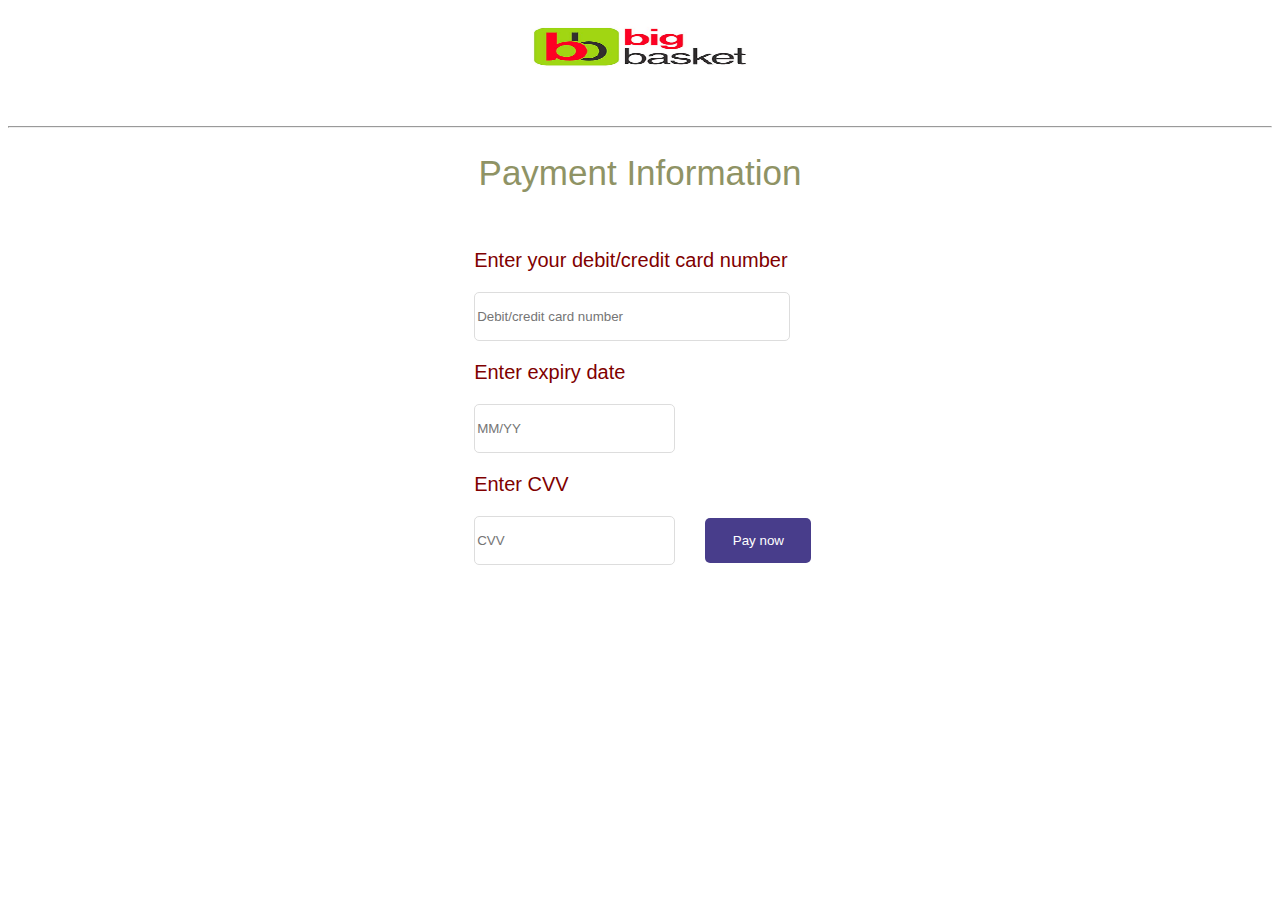
<file: payment.html>
<!DOCTYPE html>
<html lang="en">
<head>
    <meta charset="UTF-8">
    <meta http-equiv="X-UA-Compatible" content="IE=edge">
    <meta name="viewport" content="width=device-width, initial-scale=1.0">
    <title>Payment</title>
    <link rel="shortcut icon" href="favicon-32x32.png" type="image/x-icon">
    <style>
        #paymentpagelogo{
            width: 20%;
            height: 80px;
            margin: auto;
            border: 1px solid transparent;
        }
        #paymentinfo{
            text-align: center;
            font-family: sans-serif;
            font-size: 35px;
            color: #8f9365;
            margin-top: 2%;
        }
        #paymentinputs{
            border: 1px solid transparent;
            margin: auto;
            height: 450px;
            width: 70%;
            margin-left: 27%;
        }
        .paymentinputtag{
            width: 35%;
            height: 45px;
            margin: auto;
            margin-left: 14%;
            border-radius: 5px;
            border: 1px solid #dddddd;
        }
        #paynow{
            width: 12%;
            height: 45px;
            border-radius: 5px;
            margin-left: 3%;
            background-color: darkslateblue;
            color: white;
            border: 0;
        }
        #paynow:hover{
            background-color:#2d095f;
        }

    </style>
</head>
<body>
    <div id="paymentpagelogo">
        <a href="#"><img style="width: 100%; height: 100%;" src="images/BigBasket-Logo.jpg" alt="BigBasket"/></a>
    </div>
    <br/>
    <br/>
    <hr style="margin: auto;">
    <p id="paymentinfo">Payment Information</p>
   
    <div id="paymentinputs">
        <p style="margin-left: 14%; font-size: 20px;color: maroon; font-family: sans-serif;">Enter your debit/credit card number</p>
        <input class="paymentinputtag" id="cardn" type="number" placeholder="Debit/credit card number"/>
        <br/>
        <p style="margin-left: 14%; font-size: 20px;color: maroon; font-family: sans-serif;">Enter expiry date</p>
        <input style="width:22%" class="paymentinputtag" type="text" placeholder="MM/YY"/>
        <br/>
        <p style="margin-left: 14%; font-size: 20px;color: maroon; font-family: sans-serif;">Enter CVV</p>
        <input style="width:22%" class="paymentinputtag" id="cvvn" type="password" placeholder="CVV"/>
        <button id="paynow">Pay now</button>

    </div>
</body>
</html>
<script src="script/payment.js">

</script>
</file>
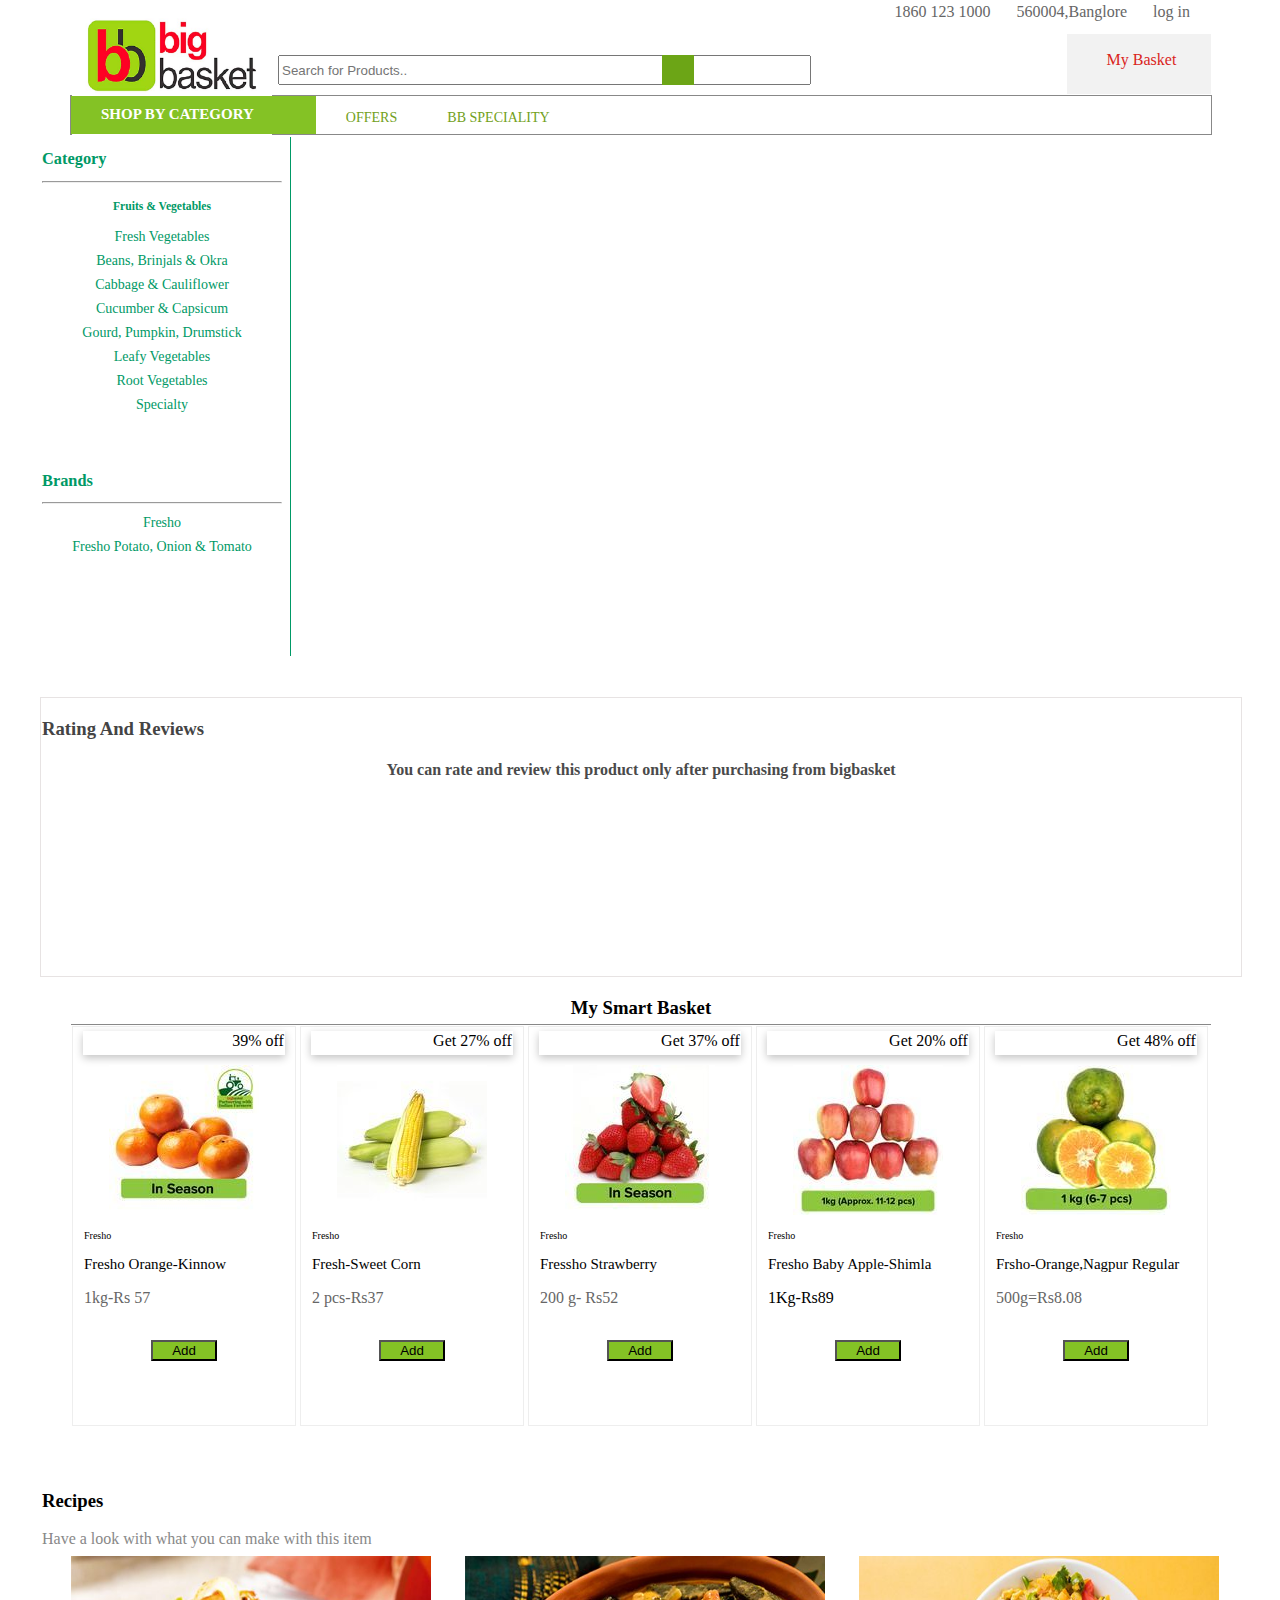
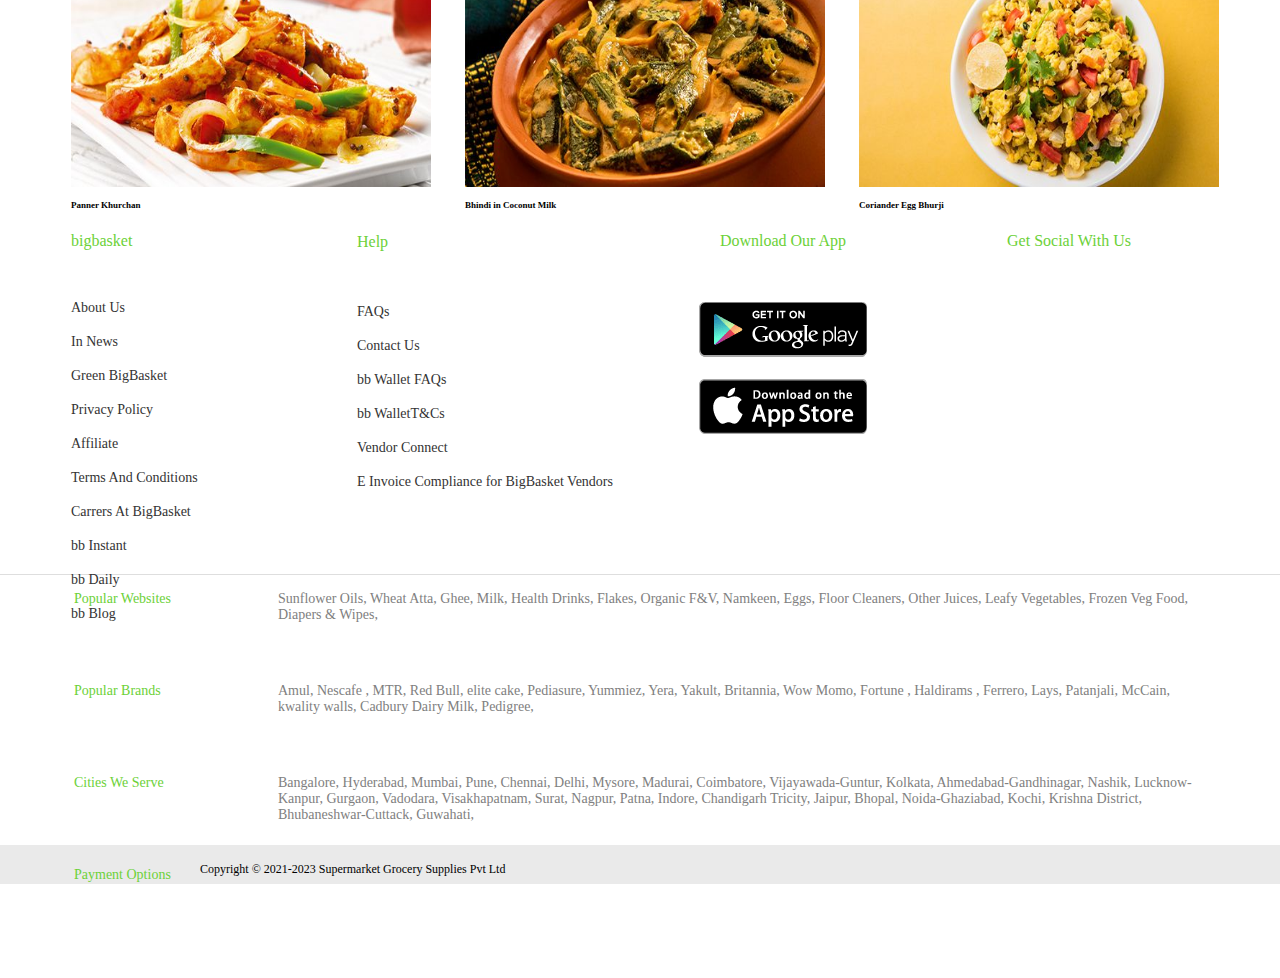
<file: productDetails.html>
<!DOCTYPE html>
<html lang="en">

<head>
    <meta charset="UTF-8">
    <meta http-equiv="X-UA-Compatible" content="IE=edge">
    <meta name="viewport" content="width=device-width, initial-scale=1.0">
    <link rel="stylesheet" href="css/pd.css">
    <link rel="stylesheet" href="https://use.fontawesome.com/releases/v5.15.4/css/all.css"
    integrity="sha384-DyZ88mC6Up2uqS4h/KRgHuoeGwBcD4Ng9SiP4dIRy0EXTlnuz47vAwmeGwVChigm" crossorigin="anonymous">
    <link rel="stylesheet" href="/css/ftr.css">
    <title>Product Details</title>
    <style>
    body,
        html {
            margin: 0;
            padding: 0;
            box-sizing: border-box;
        }
        
        #mainbox {
            border: 1px solid transparent;
            width: 100%;
            height: 133px;
            background-color: #FFFFFF;
            position: sticky;
            top: 0;
        }
        
        .box1 {
            border: 1px solid transparent;
            height: 30px;
            width: 1140px;
            margin: auto;
            vertical-align: top;
            /* display: inline-block; */
            text-align: right;
        }
        
        .box1>div {
            border: 1px solid transparent;
            display: inline-block;
            height: 28px;
            vertical-align: top;
            margin-bottom: 10px;
            text-align: right;
            margin-right: 20px;
        }
        
        .b1p {
            color: #666666;
        }
        
        .box2 {
            border: 1px solid transparent;
            height: 60.2px;
            width: 1140px;
            margin: auto;
        }
        
        .box2>div {
            border: 1px solid transparent;
            display: inline-block;
            vertical-align: top;
        }
        #itag i{
            position: absolute;
            top: 54px;
            right: 587px;
            width: 20px;
            height: 18px;
            color: white;
            padding: 6px;
            background-color: #6CA516;
        
        }
        
        #img {
            padding-bottom: 30px;
            /* margin-bottom: 300px; */
            margin-top: -50px;
            
        }
        
        #srch {
            margin-top: 20px;
            height: 30px;
            width: 532.7px;
        }
        
        .bskt {
            background-color: #f2f2f2;
            height: 58.2px;
            width: 137px;
            float: right;
            padding-left: 5px;
            text-align: center;
            color: #DA251D;
            /* padding: 10px 0px; */
        }
        
        #ee1 {
            border: 1px solid red;
            width: 198px;
            height: 210px;
            visibility: hidden;
            position: absolute;
            right: 220px;
            background-color: #FFFFFF;
        
        }
        
        #ee1>div {
            border-top: 1px dotted #444444;
            text-align: left;
            padding: 5px 10px 5px 10px;
            font-size: 13px;
        }
        
        .b1p:hover {
            background-color: #DA251D;
            color: #FFFFFF;
        }
        
        .b1p:hover #ee1 {
            visibility: visible;
            color: #444444;
        }
        
        #box3 {
            border: 1px solid #888888;
            height: 38px;
            width: 1140px;
            margin: auto;
        }
        
        #box3>div {
            display: inline-block;
        }
        
        .shop {
            width: 245px;
            background-color: #84C225;
            height: 38px;
            text-align: left;
            font-size: 15px;
            font-family: ProximaNovaA-Regular;
            font-weight: bold;
            vertical-align: top;
            color: #FFFFFF;
        }
        #shp{
            padding: 10px 30px;
        }
        
        .offers {
            width: 103px;
            height: 38px;
            color: #72A020;
            text-align: center;
            font-size: 14px;
            /* padding: 10px 0; */
        }
        
        .offers:hover {
            background-color: #72A020;
            color: #FFFFFF;
        
        }
        
        .spec {
            width: 143px;
            height: 38px;
            color: #72A020;
            text-align: center;
            font-size: 14px;
            vertical-align: top;
            /* padding: 10px 0; */
        }
        
        .spec:hover {
            background-color: #72A020;
            color: #FFFFFF;
        }
        
        #ff2 {
            border: 1px solid rebeccapurple;
            width: 1140px;
            height: 400px;
            visibility: hidden;
            position: absolute;
            top: 130px;
            background-color: #FFFFFF;
            vertical-align: top;
            left: 189px;
        }
        
        .shop:hover #ff2 {
            visibility: visible;
            color: black;
        }
        
        #ff2>div {
            display: inline-block;
            vertical-align: top;
        }
        
        .in1 {
            border: 1px solid transparent;
            width: 240px;
            height: 99%;
        }
        .in1>div{
            border-bottom: 1px solid #F2F2F2;
            margin-bottom: 10px;
            font-size: 14px;
            color: #444444;
            line-height: 20px;
        }
        .in2{ 
            border: 1px solid transparent;
            width: 230px;
            height: 99%;
            background-color: #E8E8E8;
        }
        .in2>div{
            margin-bottom: 10px;
            color: #444444;
            font-size: 14px;
        }
        .in3{
            border: 1px solid transparent;
            width: 220px;
            height: 99%;
        }
        .in3>div{
            margin-bottom: 10px;
            font-size: 14px;
            color: #444444;
        }
        .in4{
            border: 1px solid transparent;
            width: 235px;
            height: 98%;
        }
        .in4>div{
            margin-bottom: 8px;
            font-size: 14px;
            color: #444444;
        }
        .in5{
            border: 1px solid transparent;
        }</style>
</head>


<body>
    <!-- navBar -->
    <div id="mainbox">
        <div class="box1">
            <div>
                <div class="b1p"><i class="fas fa-phone-alt"></i> 1860 123 1000</div>
            </div>
            <div>
                <div class="b1p"><i class="fas fa-map-marker-alt"></i>560004,Banglore</div>
            </div>
            <div>
                <div class="b1p">log in<i class="fas fa-chevron-down"></i>
                    <div id="ee1">
                        <div><a style="text-decoration: none; color: #444444;" href="signup.html">My Account</a></div>
                        <div><a style="text-decoration: none; color: #444444;" href="cart.html">My Basket</a></div>
                        <div>My Orders</div>
                        <div>My Membership</div>
                        <div>Wallet</div>
                        <div>Ask Us</div>
                        <div>Customer Service</div>
                        <div>Log Out</div>
                    </div>
                </div>
            </div>
        </div>
        <div class="box2">
            <div id="img">
                <a href="index.html"><img height="150px" width="200px" src="images/BigBasket-Logo.jpg" ></a>
            </div>
            <div id="itag">
                <input id="srch" type="search" placeholder="Search for Products.."><i class="fas fa-search fa-1x"></i>
            </div>
            <div class="bskt">
                <p><a style="text-decoration: none; color: #DA251D;" href="cart.html"><i class="fas fa-shopping-basket fa-2x"></i>My Basket</a></p>
            </div>
    
        </div>
        <div id="box3">
            <div class="shop">
                <div id="shp">SHOP BY CATEGORY <i class="fas fa-chevron-down"></i>
                    <div id="ff2">
                        <div class="in1">
                            <div><a href="products.html">Fruits & Vegeatables</a></div>
                            <div>Foodgrains,Oil & Masala</div>
                            <div>Bakery,Cakes & Dairy</div>
                            <div>Beverages</div>
                            <div>Snacks & Branded Food</div>
                            <div>Beauty & Hygiene</div>
                            <div>Cleaning & Household</div>
                            <div>Kitchen,Garden & Pets</div>
                            <div>Eggs,Meats & Fish</div>
                            <div>Gourmet & World Food</div>
                            <div>Baby Care</div>
                            <div>View All</div>
                        </div>
                        <div class="in2">
                            <div>Fresh Vegetables</div>
                            <div>Herbs & Seasoning</div>
                            <div>Fresh Fruits</div>
                            <div>Organic Fruits And Vegetables</div>
                            <div>Cuts & Sprouts</div>
                            <div>Exotic Fruits & Veggies</div>
                            <div>Flower Bouquets,Bunches</div>
                        </div>
                        <div class="in3">
                            <div>Potato Oninon & Tomato</div>
                            <div>Cucumber & Capsicum</div>
                            <div>Leafy Vegetables</div>
                            <div>Root Vegetables</div>
                            <div>Beans,Brinjals & Okra</div>
                            <div>Cabbage & Cauliflower</div>
                            <div>Gourd,Pumppkin,Drumstick</div>
                            <div>Speciality</div>
                        </div>
                        <div class="in4">
                            <div>
                                <h5 style="color: #6CD138;">Popular Searches</h5>
                            </div>
                            <div>Vegetables</div>
                            <div>Onion</div>
                            <div>Tomato</div>
                            <div>Beans</div>
                            <div>Carrot</div>
                            <div>Vegetable</div>
                            <div>
                                <img src="/images/img2.jpg" alt="" height="198px">
                            </div>
                        </div>
                        <div class="in5">
                            <div>
                                <img src="/images/img3.jpg" alt="" height="397px">
                            </div>
                        </div>
                    </div>
                </div>
            </div>
            <div class="offers">
                <p><i class="fas fa-thumbtack"></i>OFFERS</p>
            </div>
            <div class="spec">
                <p><i class="fas fa-warehouse"></i>BB SPECIALITY</p>
            </div>
        </div>
    </div>

    <div id="dd">
        <div id="dda">
            <div id="dd1">
                <div class="dd1a">
                    <h3 style="text-align: left;">Category </h3>
                    <hr>
                    <h5>Fruits & Vegetables</h5>
                    <p>Fresh Vegetables</p>
                    <p>Beans, Brinjals & Okra</p>
                    <p>Cabbage & Cauliflower</p>
                    <p>Cucumber & Capsicum</p>
                    <p>Gourd, Pumpkin, Drumstick</p>
                    <p>Leafy Vegetables</p>
                    <p>Root Vegetables</p>
                    <p>Specialty</p>
                </div>
                <br>
                <br>
                <div class="dd1a">
                    <h3 style="text-align: left;">Brands</h3>
                    <hr>
                    <p>Fresho</p>
                    <p>Fresho Potato, Onion & Tomato</p>
                </div>

            </div>
            <div id="dd2">
                <div id="dd2a">
                </div>
                <div id="dd2b"></div>
            </div>
        </div>
    </div>

    <div id="dd3">
        <div id="dd3a">
            <div class="dd3b">
                <h3>Rating And Reviews</h3>
            </div>
            <div class="dd3c">
                <h4>You can rate and review this product
                    only after purchasing from bigbasket
                    </h4>
            </div>
        </div>
    </div>



    <div id="ddd2">
        <div id="ddd2a">
            <div style="text-align: center;border-bottom: 1px solid #888888; height: 27px;">
                <h3>My Smart Basket</h3>
            </div>
            <div id="ddd2b">
                <div>
                    <div class="ddd2c"> 39% off</div>
                    <div class="ddd2d">
                        <img src="images/f/f1.jpg" alt="">
                    </div>
                    <div class="ddd2e">
                        <p style="font-size: 10px;">Fresho</p>
                        <p style="font-size:15px";>Fresho Orange-Kinnow</p>
                        <p style="color: #666666;">1kg-Rs 57</p>
                    </div>
                    <br>
                    <div class="ddd2f">
                        <button style="background-color: #84C225; width: 30%;">Add</button>
                    </div>
                </div>
                <div>
                    <div class="ddd2c">Get 27% off</div>
                    <div class="ddd2d">
                        <img src="images/f/f2.jpg" alt="">
                    </div>
                    <div class="ddd2e">
                        <p style="font-size: 10px;">Fresho</p>
                        <p style="font-size:15px";>Fresh-Sweet Corn</p>
                        <p style="color: #666666;">2 pcs-Rs37</p>  
                    </div>
                    <br>
                    <div class="ddd2f">
                        <button style="background-color: #84C225; width: 30%;">Add</button>
                    </div>
                </div>
                <div>
                    <div class="ddd2c">Get 37% off</div>
                    <div class="ddd2d">
                        <img src="images/f/f3.jpg" alt="">
                    </div>
                    <div class="ddd2e">
                        <p style="font-size: 10px;">Fresho</p>
                        <p style="font-size:15px";>Fressho Strawberry</p>   
                        <p style="color: #666666;">200 g- Rs52</p>
                    </div>
                    <br>
                    <div class="ddd2f">
                        <button style="background-color: #84C225; width: 30%;">Add</button>
                    </div>
                </div>
                <div>
                    <div class="ddd2c">Get 20% off</div>
                    <div class="ddd2d"><img src="images/f/f4.jpg" alt=""></div>
                    <div class="ddd2e">
                        <p style="font-size: 10px;">Fresho</p>
                        <p style="font-size:15px";>Fresho Baby Apple-Shimla</p>    
                        <p>1Kg-Rs89</p>
                    </div>
                    <br>
                    <div class="ddd2f">
                        <button style="background-color: #84C225; width: 30%;">Add</button>
                    </div>
                </div>
                <div>
                    <div class="ddd2c">Get 48% off</div>
                    <div class="ddd2d">
                        <img src="images/f/f5.jpg" alt="">
                    </div>
                    <div class="ddd2e">
                        <p style="font-size: 10px;">Fresho</p>
                        <p style="font-size:15px";>Frsho-Orange,Nagpur Regular</p> 
                        <p style="color: #666666;">500g=Rs8.08</p>
                    </div>
                    <br>
                    <div class="ddd2f">
                        <button style="background-color: #84C225; width: 30%;">Add</button>
                    </div>
                </div>
            </div>
        </div>
    </div>





    <div id="rc">
        <div id="rc1">
            <div id="rc1a">
                <h3>Recipes</h3>
                <p style="color: #888888;">Have a look with what you can make with this item</p>
            </div>
            <div id="rc1b">
                <div>
                    <img src="images/r/r1.jpg" width="360px" height="231px">
                    <p style="font-size: 9px;font-weight: bold;">Panner Khurchan</p>
                </div>
                <div>
                    <img src="images/r/r2.jpg" alt="" width="360px" height="231px">
                    <p style="font-size: 9px; font-weight: bold;">Bhindi in Coconut Milk</p>
                </div>
                <div>
                    <img src="images/r/r3.jpg" alt="" width="360px" height="231px">
                    <p style="font-size: 9px;font-weight: bold;">Coriander Egg Bhurji</p>
                </div>
            </div>
        </div>
    </div>
    <div id="ftr"></div>

</body>

</html>
<script src="script/pd.js"></script>
<script type="module">
    import footer from "./components/footer.js";


    let foter=document.getElementById("ftr")

    foter.innerHTML=footer();
</script>
</file>
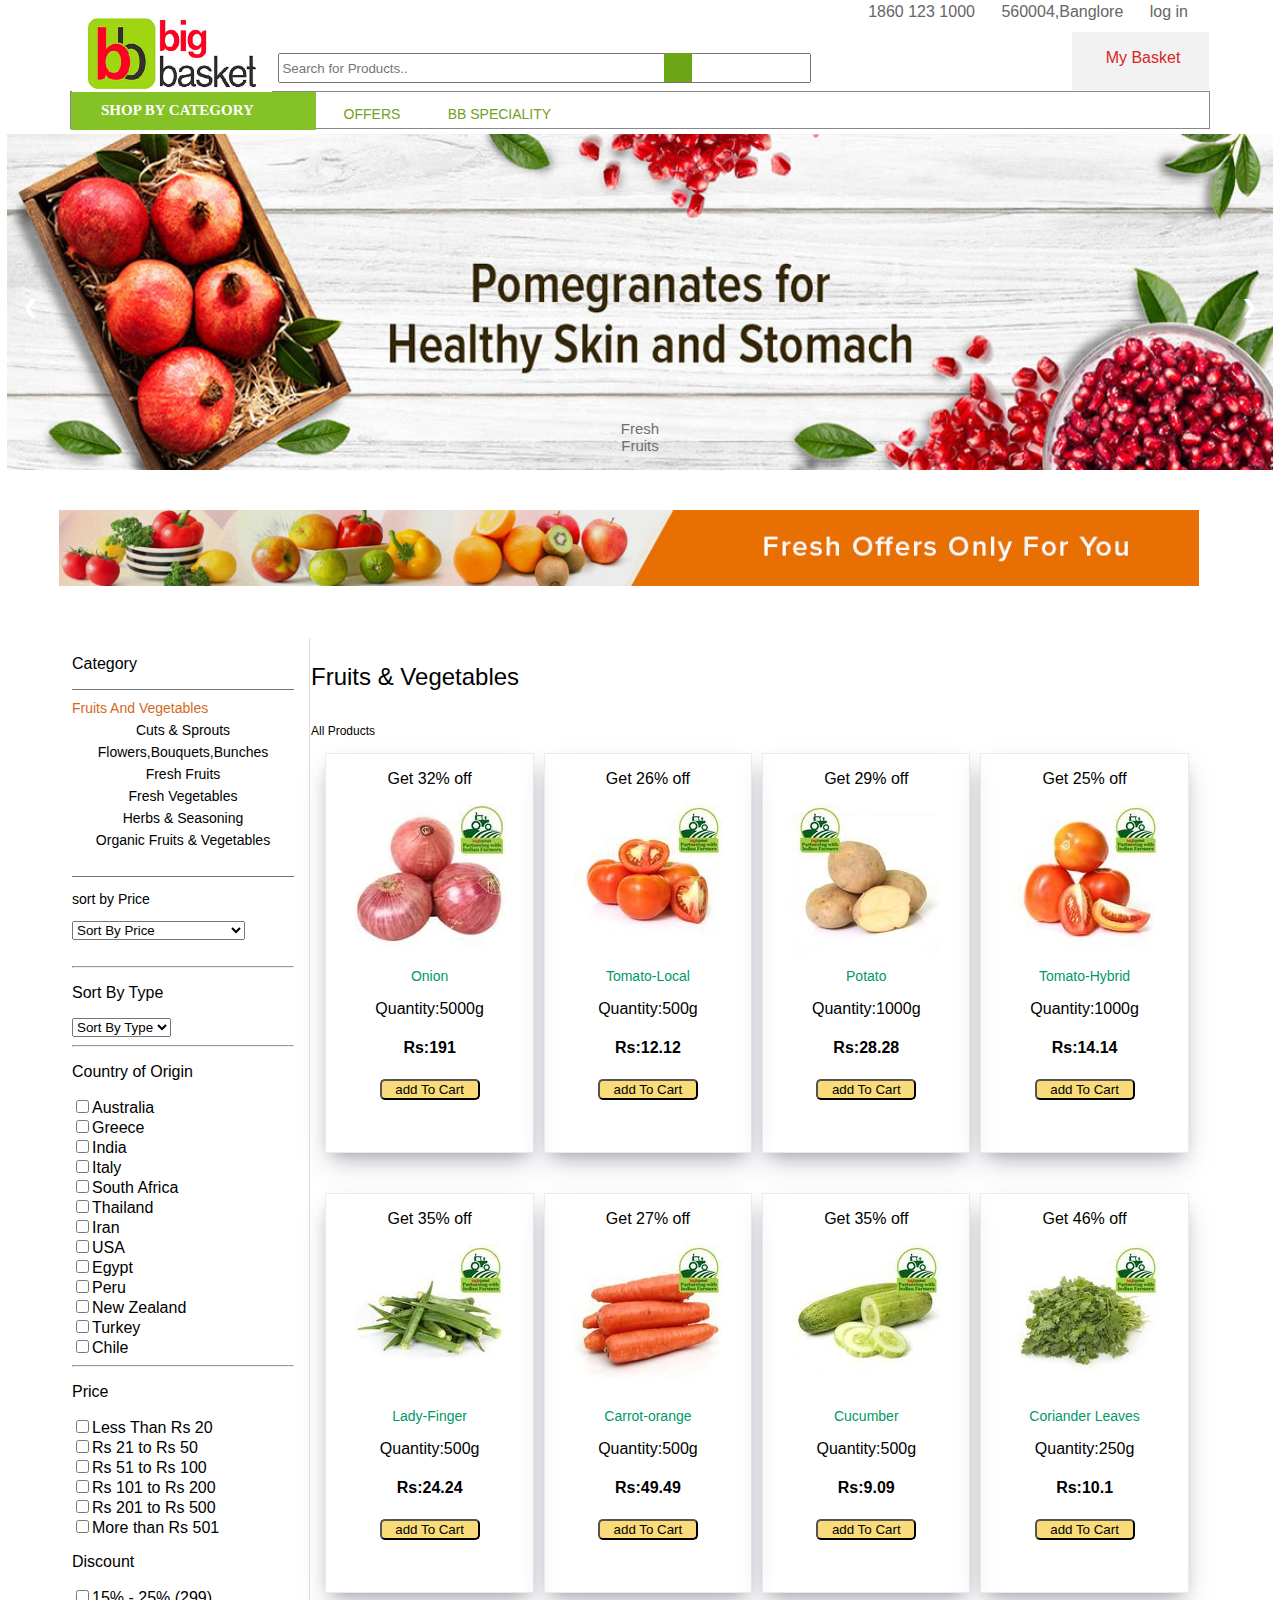
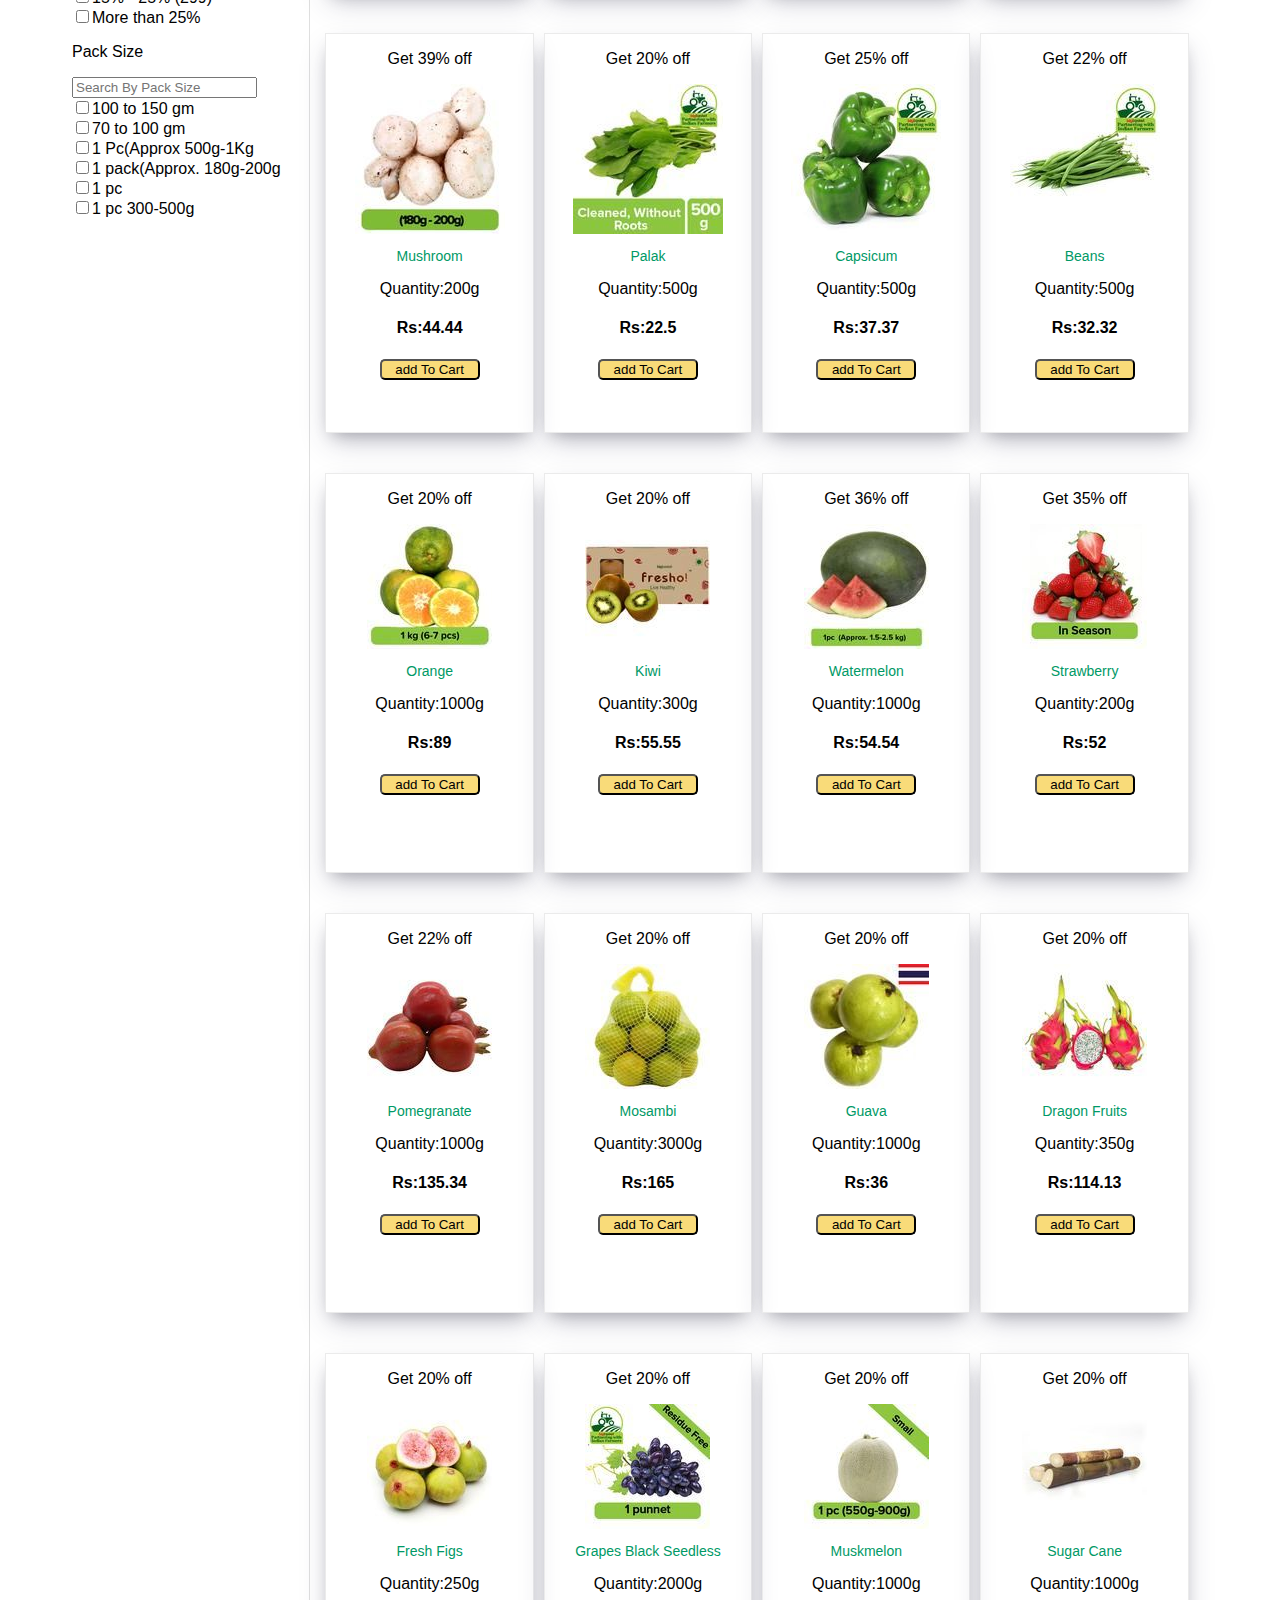
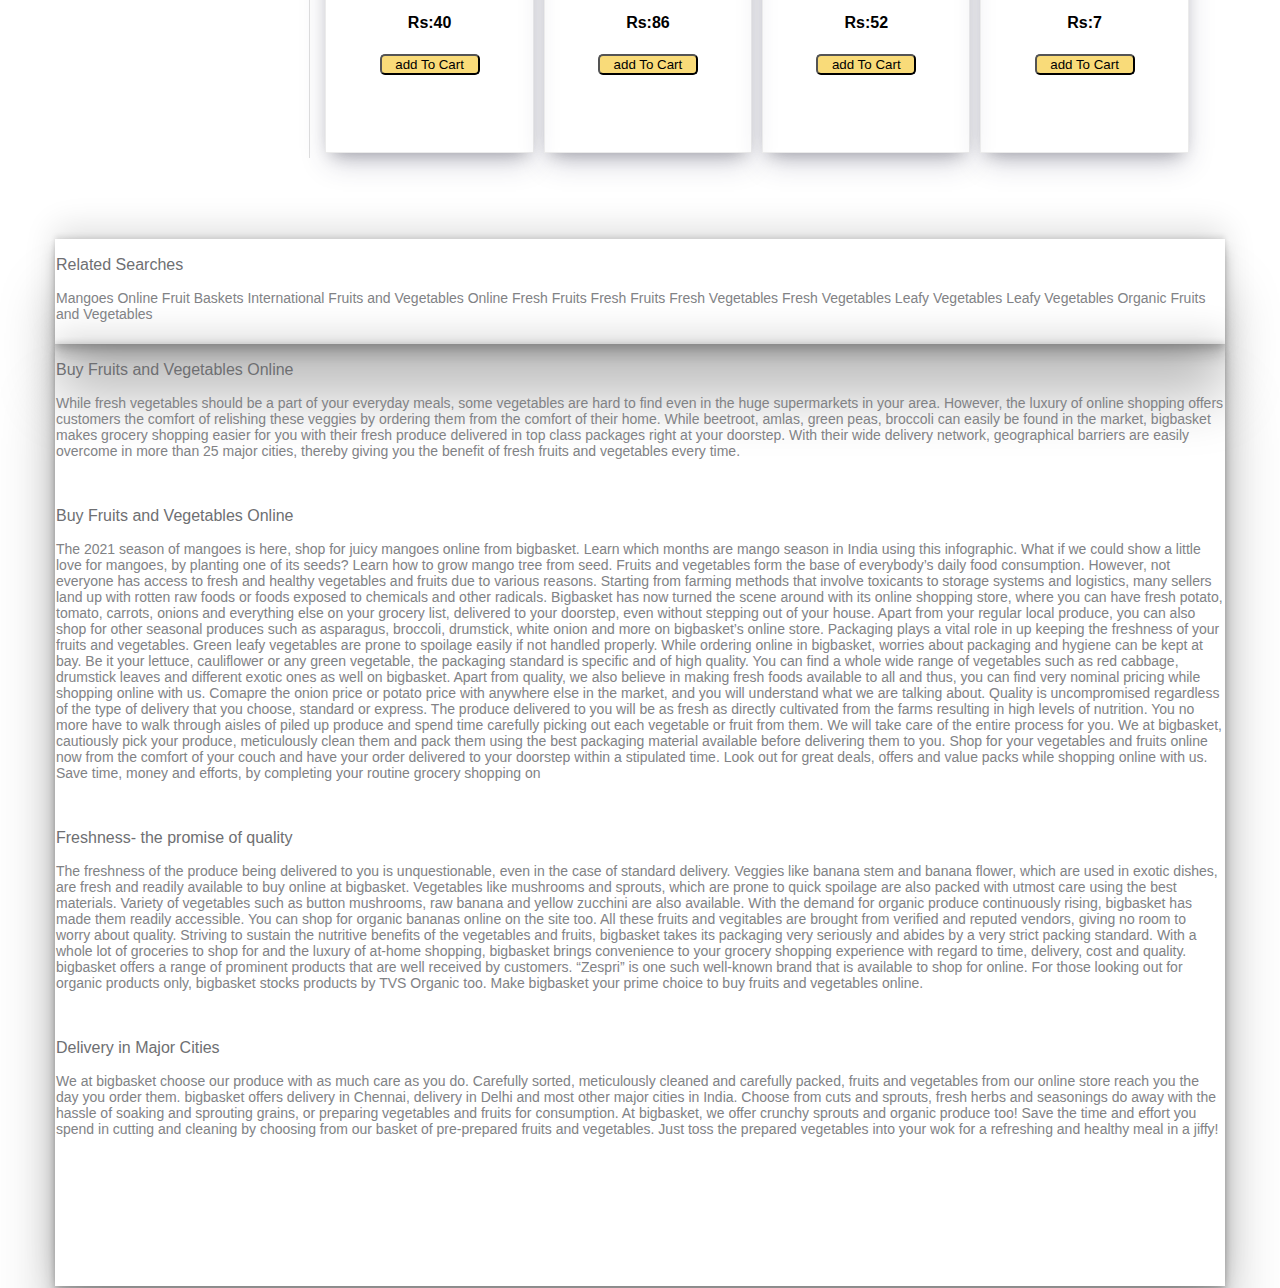
<file: products.html>
<!DOCTYPE html>
<html lang="en">

<head>
    <meta charset="UTF-8">
    <meta http-equiv="X-UA-Compatible" content="IE=edge">
    <meta name="viewport" content="width=device-width, initial-scale=1.0">
    <title>Products</title>
    <link rel="stylesheet" href="/css/products.css">
    <link rel="stylesheet" href="https://use.fontawesome.com/releases/v5.15.4/css/all.css"
        integrity="sha384-DyZ88mC6Up2uqS4h/KRgHuoeGwBcD4Ng9SiP4dIRy0EXTlnuz47vAwmeGwVChigm" crossorigin="anonymous">
        <!-- <link rel="stylesheet" href="css/ftr.css"> -->
        <style>
            body,
                html {
                    margin: 0;
                    padding: 0;
                    box-sizing: border-box;
                }
                
                #mainbox {
                    border: 1px solid transparent;
                    width: 100%;
                    height: 133px;
                    background-color: #FFFFFF;
                    position: sticky;
                    top: 0;
                }
                
                .box1 {
                    border: 1px solid transparent;
                    height: 30px;
                    width: 1140px;
                    margin: auto;
                    vertical-align: top;
                    /* display: inline-block; */
                    text-align: right;
                }
                
                .box1>div {
                    border: 1px solid transparent;
                    display: inline-block;
                    height: 28px;
                    vertical-align: top;
                    margin-bottom: 10px;
                    text-align: right;
                    margin-right: 20px;
                }
                
                .b1p {
                    color: #666666;
                }
                
                .box2 {
                    border: 1px solid transparent;
                    height: 60.2px;
                    width: 1140px;
                    margin: auto;
                }
                
                .box2>div {
                    border: 1px solid transparent;
                    display: inline-block;
                    vertical-align: top;
                }
                #itag i{
                    position: absolute;
                    top: 52px;
                    right: 587px;
                    width: 28px;
                    height: 29px;
                    color: white;
                    padding: 6px;
                    background-color: #6CA516;
                
                }
                
                #img {
                    padding-bottom: 30px;
                    /* margin-bottom: 300px; */
                    margin-top: -50px;
                    
                }
                
                #srch {
                    margin-top: 20px;
                    height: 30px;
                    width: 532.7px;
                }
                
                .bskt {
                    background-color: #f2f2f2;
                    height: 58.2px;
                    width: 137px;
                    float: right;
                    padding-left: 5px;
                    text-align: center;
                    color: #DA251D;
                    /* padding: 10px 0px; */
                }
                
                #ee1 {
                    border: 1px solid red;
                    width: 198px;
                    height: 210px;
                    visibility: hidden;
                    position: absolute;
                    right: 220px;
                    background-color: #FFFFFF;
                
                }
                
                #ee1>div {
                    border-top: 1px dotted #444444;
                    text-align: left;
                    padding: 5px 10px 5px 10px;
                    font-size: 13px;
                }
                
                .b1p:hover {
                    background-color: #DA251D;
                    color: #FFFFFF;
                }
                
                .b1p:hover #ee1 {
                    visibility: visible;
                    color: #444444;
                }
                
                #box3 {
                    border: 1px solid #888888;
                    height: 38px;
                    width: 1140px;
                    margin: auto;
                }
                
                #box3>div {
                    display: inline-block;
                }
                
                .shop {
                    width: 245px;
                    background-color: #84C225;
                    height: 38px;
                    text-align: left;
                    font-size: 15px;
                    font-family: ProximaNovaA-Regular;
                    font-weight: bold;
                    vertical-align: top;
                    color: #FFFFFF;
                }
                #shp{
                    padding: 10px 30px;
                }
                
                .offers {
                    width: 103px;
                    height: 38px;
                    color: #72A020;
                    text-align: center;
                    font-size: 14px;
                    /* padding: 10px 0; */
                }
                
                .offers:hover {
                    background-color: #72A020;
                    color: #FFFFFF;
                
                }
                
                .spec {
                    width: 143px;
                    height: 38px;
                    color: #72A020;
                    text-align: center;
                    font-size: 14px;
                    vertical-align: top;
                    /* padding: 10px 0; */
                }
                
                .spec:hover {
                    background-color: #72A020;
                    color: #FFFFFF;
                }
                
                #ff2 {
                    border: 1px solid rebeccapurple;
                    width: 1140px;
                    height: 400px;
                    visibility: hidden;
                    position: absolute;
                    top: 130px;
                    background-color: #FFFFFF;
                    vertical-align: top;
                    left: 189px;
                }
                
                .shop:hover #ff2 {
                    visibility: visible;
                    color: black;
                }
                
                #ff2>div {
                    display: inline-block;
                    vertical-align: top;
                }
                
                .in1 {
                    border: 1px solid transparent;
                    width: 240px;
                    height: 99%;
                }
                .in1>div{
                    border-bottom: 1px solid #F2F2F2;
                    margin-bottom: 10px;
                    font-size: 14px;
                    color: #444444;
                    line-height: 20px;
                }
                .in2{ 
                    border: 1px solid transparent;
                    width: 230px;
                    height: 99%;
                    background-color: #E8E8E8;
                }
                .in2>div{
                    margin-bottom: 10px;
                    color: #444444;
                    font-size: 14px;
                }
                .in3{
                    border: 1px solid transparent;
                    width: 220px;
                    height: 99%;
                }
                .in3>div{
                    margin-bottom: 10px;
                    font-size: 14px;
                    color: #444444;
                }
                .in4{
                    border: 1px solid transparent;
                    width: 235px;
                    height: 98%;
                }
                .in4>div{
                    margin-bottom: 8px;
                    font-size: 14px;
                    color: #444444;
                }
                .in5{
                    border: 1px solid transparent;
                }</style>

</head>

<body>
    <div id="mainbox">
        <div class="box1">
            <div>
                <div class="b1p"><i class="fas fa-phone-alt"></i> 1860 123 1000</div>
            </div>
            <div>
                <div class="b1p"><i class="fas fa-map-marker-alt"></i>560004,Banglore</div>
            </div>
            <div>
                <div class="b1p">log in<i class="fas fa-chevron-down"></i>
                    <div id="ee1">
                        <div><a style="text-decoration: none; color: #444444;" href="signup.html">My Account</a></div>
                        <div><a style="text-decoration: none; color: #444444;" href="cart.html">My Basket</a></div>
                        <div>My Orders</div>
                        <div>My Membership</div>
                        <div>Wallet</div>
                        <div>Ask Us</div>
                        <div>Customer Service</div>
                        <div>Log Out</div>
                    </div>
                </div>
            </div>
        </div>
        <div class="box2">
            <div id="img">
                <a href="index.html"><img height="150px" width="200px" src="images/BigBasket-Logo.jpg" ></a>
            </div>
            <div id="itag">
                <input id="srch" type="search" placeholder="Search for Products.."><i class="fas fa-search fa-1x"></i>
            </div>
            <div class="bskt">
                <p><a style="text-decoration: none; color: #DA251D;" href="cart.html"><i class="fas fa-shopping-basket fa-2x"></i>My Basket</a></p>
            </div>
    
        </div>
        <div id="box3">
            <div class="shop">
                <div id="shp">SHOP BY CATEGORY <i class="fas fa-chevron-down"></i>
                    <div id="ff2">
                        <div class="in1">
                            <div><a href="products.html">Fruits & Vegeatables</a></div>
                            <div>Foodgrains,Oil & Masala</div>
                            <div>Bakery,Cakes & Dairy</div>
                            <div>Beverages</div>
                            <div>Snacks & Branded Food</div>
                            <div>Beauty & Hygiene</div>
                            <div>Cleaning & Household</div>
                            <div>Kitchen,Garden & Pets</div>
                            <div>Eggs,Meats & Fish</div>
                            <div>Gourmet & World Food</div>
                            <div>Baby Care</div>
                            <div>View All</div>
                        </div>
                        <div class="in2">
                            <div>Fresh Vegetables</div>
                            <div>Herbs & Seasoning</div>
                            <div>Fresh Fruits</div>
                            <div>Organic Fruits And Vegetables</div>
                            <div>Cuts & Sprouts</div>
                            <div>Exotic Fruits & Veggies</div>
                            <div>Flower Bouquets,Bunches</div>
                        </div>
                        <div class="in3">
                            <div>Potato Oninon & Tomato</div>
                            <div>Cucumber & Capsicum</div>
                            <div>Leafy Vegetables</div>
                            <div>Root Vegetables</div>
                            <div>Beans,Brinjals & Okra</div>
                            <div>Cabbage & Cauliflower</div>
                            <div>Gourd,Pumppkin,Drumstick</div>
                            <div>Speciality</div>
                        </div>
                        <div class="in4">
                            <div>
                                <h5 style="color: #6CD138;">Popular Searches</h5>
                            </div>
                            <div>Vegetables</div>
                            <div>Onion</div>
                            <div>Tomato</div>
                            <div>Beans</div>
                            <div>Carrot</div>
                            <div>Vegetable</div>
                            <div>
                                <img src="/images/img2.jpg" alt="" height="198px">
                            </div>
                        </div>
                        <div class="in5">
                            <div>
                                <img src="/images/img3.jpg" alt="" height="397px">
                            </div>
                        </div>
                    </div>
                </div>
            </div>
            <div class="offers">
                <p><i class="fas fa-thumbtack"></i>OFFERS</p>
            </div>
            <div class="spec">
                <p><i class="fas fa-warehouse"></i>BB SPECIALITY</p>
            </div>
        </div>
    </div>


    <!-- slider -->
    <div class="slideshow-container">

        <div class="mySlides fade">
            <div class="numbertext"></div>
            <img src="images/slide/11.jpg" style="width:100%;height:336px;">
            <div class="text">Fresh<br>Fruits</div>
        </div>

        <div class="mySlides fade">
            <div class="numbertext"></div>
            <img src="images/slide/12.jpg" style="width:100%;height: 336px;">
            <div class="text">Fresh<br>Veggies</div>
        </div>

        <div class="mySlides fade">
            <div class="numbertext"></div>
            <img src="images/slide/13.jpg" style="width:100%;height: 336px;">
            <div class="text">Fresh<br>Leafy</div>
        </div>

        <a class="prev" onclick="plusSlides(-1)">&#10094;</a>
        <a class="next" onclick="plusSlides(1)">&#10095;</a>

    </div>
    <br>

    <div style="text-align:center">
        <span class="dot" onclick="currentSlide(1)"></span>
        <span class="dot" onclick="currentSlide(2)"></span>
        <span class="dot" onclick="currentSlide(3)"></span>
    </div>

    <!-- 2nd box -->
    <div id="aa">
        <div class="aa1">
            <img src="images/21.jpg" alt="" height="76px">
        </div>
    </div>

    <!-- side bar -->

    <div id="bb">
        <div id="bb1">
            <!-- sidebar -->
            <div id="sdbr">
                <div>
                    <p>Category</p>
                    <div class="bb2">
                        <p style="text-align: left;color: chocolate;">Fruits And Vegetables</p>
                        <p>Cuts & Sprouts</p>
                        <p>Flowers,Bouquets,Bunches</p>
                        <p>Fresh Fruits</p>
                        <p>Fresh Vegetables</p>
                        <p>Herbs & Seasoning</p>
                        <p>Organic Fruits & Vegetables</p>
                    </div>
                </div>
                <br>
                <div>
                    <div class="bb3">
                        <div>
                            <p>sort by Price</p>
                            <select id="Sort_by_price" class="sort" onchange="SearchByPrice() ">
                                <option value="">Sort By Price</option>
                                <option value="low">Sort by Low to High Price</option>
                                <option value="high">Sort by High to Low Price</option>
                            </select>

                        </div>
                    </div>
                </div>
                <br>
                <hr>
                <div>
                    <p>Sort By Type</p>
                    <select id="Sort_by_type" onchange="SearchBytype() ">
                        <option value="">Sort By Type</option>
                        <option value="low">Fruits</option>
                        <option value="high">Vegetables</option>
                    </select>


                </div>
                <hr>
                <div>
                    <p>Country of Origin</p>
                    <form>
                        <label><input type="checkbox">Australia</label>
                        <br>
                        <label><input type="checkbox">Greece</label>
                        <br>
                        <label><input type="checkbox">India</label>
                        <br>
                        <label><input type="checkbox">Italy</label>
                        <br>
                        <label><input type="checkbox">South Africa</label>
                        <br>
                        <label><input type="checkbox">Thailand</label>
                        <br>
                        <label><input type="checkbox">Iran</label>
                        <br>
                        <label><input type="checkbox">USA</label>
                        <br>
                        <label><input type="checkbox">Egypt</label>
                        <br>
                        <label><input type="checkbox">Peru</label>
                        <br>
                        <label><input type="checkbox">New Zealand</label>
                        <br>
                        <label><input type="checkbox">Turkey</label>
                        <br>
                        <label><input type="checkbox">Chile</label>
                    </form>
                </div>
                <hr>
                <div>
                    <p>Price</p>
                    <form>
                        <label><input type="checkbox">Less Than Rs 20</label>
                        <br>
                        <label><input type="checkbox">Rs 21 to Rs 50</label>
                        <br>
                        <label><input type="checkbox">Rs 51 to Rs 100</label>
                        <br>
                        <label><input type="checkbox">Rs 101 to Rs 200</label>
                        <br>
                        <label><input type="checkbox">Rs 201 to Rs 500</label>
                        <br>
                        <label><input type="checkbox">More than Rs 501</label>
                    </form>
                </div>
                <div>
                    <p>Discount</p>
                    <form>
                        <label><input type="checkbox">15% - 25% (299)</label>
                        <br>
                        <label><input type="checkbox">More than 25%</label>
                    </form>
                </div>
                <div>
                    <p>Pack Size</p>
                    <form>
                        <input type="search" placeholder="Search By Pack Size">
                        <br>
                        <label><input type="checkbox">100 to 150 gm</label>
                        <br>
                        <label><input type="checkbox">70 to 100 gm</label>
                        <br>
                        <label><input type="checkbox">1 Pc(Approx 500g-1Kg</label>
                        <br>
                        <label><input type="checkbox">1 pack(Approx. 180g-200g</label>
                        <br>
                        <label><input type="checkbox">1 pc</label>
                        <br>
                        <label><input type="checkbox">1 pc 300-500g</label>
                    </form>
                </div>
            </div>
            <!-- product -->
            <div id="prdct">
                <div class="prdct1">
                    <p>Fruits & Vegetables</p>
                </div>
                <div class="prdct2">
                    <p><i class="fas fa-truck"></i>All Products</p>
                </div>
                <div class="prdct3">
                    <div id="product"></div>
                </div>
            </div>
        </div>
    </div>

    <!-- last Div -->
    <div id="lst">
        <div id="lst1">
            <p style="font-size: 16px; color: #6E6F72;">Related Searches</p>
            <p style="font-size: 14px; color: #818285;">Mangoes Online Fruit Baskets International Fruits and Vegetables
                Online Fresh Fruits Fresh Fruits Fresh
                Vegetables Fresh Vegetables Leafy Vegetables Leafy Vegetables Organic Fruits and Vegetables</p>
        </div>
        <div id="lst2">
            <p style="font-size: 16px; color: #6E6F72;">Buy Fruits and Vegetables Online</p>
            <p style="font-size: 14px; color: #818285;">While fresh vegetables should be a part of your everyday meals,
                some vegetables are hard to find even in the
                huge supermarkets in your area. However, the luxury of online shopping offers customers the comfort of
                relishing these veggies by ordering them from the comfort of their home. While beetroot, amlas, green
                peas,
                broccoli can easily be found in the market, bigbasket makes grocery shopping easier for you with their
                fresh
                produce delivered in top class packages right at your doorstep. With their wide delivery network,
                geographical barriers are easily overcome in more than 25 major cities, thereby giving you the benefit
                of
                fresh fruits and vegetables every time.</p>
            <br>
            <p style="font-size: 16px; color: #6E6F72;">Buy Fruits and Vegetables Online</p>
            <p style="font-size: 14px; color: #818285;">
                The 2021 season of mangoes is here, shop for juicy mangoes online from bigbasket. Learn which months are
                mango
                season in India using this infographic.
                What if we could show a little love for mangoes, by planting one of its seeds? Learn how to grow mango
                tree from
                seed.
                Fruits and vegetables form the base of everybody’s daily food consumption. However, not everyone has
                access to
                fresh and healthy vegetables and fruits due to various reasons. Starting from farming methods that
                involve
                toxicants to storage systems and logistics, many sellers land up with rotten raw foods or foods exposed
                to
                chemicals and other radicals. Bigbasket has now turned the scene around with its online shopping store,
                where
                you can have fresh potato, tomato, carrots, onions and everything else on your grocery list, delivered
                to your
                doorstep, even without stepping out of your house. Apart from your regular local produce, you can also
                shop for
                other seasonal produces such as asparagus, broccoli, drumstick, white onion and more on bigbasket’s
                online
                store. Packaging plays a vital role in up keeping the freshness of your fruits and vegetables. Green
                leafy
                vegetables are prone to spoilage easily if not handled properly. While ordering online in bigbasket,
                worries
                about packaging and hygiene can be kept at bay. Be it your lettuce, cauliflower or any green vegetable,
                the
                packaging standard is specific and of high quality. You can find a whole wide range of vegetables such
                as red
                cabbage, drumstick leaves and different exotic ones as well on bigbasket. Apart from quality, we also
                believe in
                making fresh foods available to all and thus, you can find very nominal pricing while shopping online
                with us.
                Comapre the onion price or potato price with anywhere else in the market, and you will understand what
                we are
                talking about. Quality is uncompromised regardless of the type of delivery that you choose, standard or
                express.
                The produce delivered to you will be as fresh as directly cultivated from the farms resulting in high
                levels of
                nutrition. You no more have to walk through aisles of piled up produce and spend time carefully picking
                out each
                vegetable or fruit from them. We will take care of the entire process for you. We at bigbasket,
                cautiously pick
                your produce, meticulously clean them and pack them using the best packaging material available before
                delivering them to you. Shop for your vegetables and fruits online now from the comfort of your couch
                and have
                your order delivered to your doorstep within a stipulated time. Look out for great deals, offers and
                value packs
                while shopping online with us. Save time, money and efforts, by completing your routine grocery shopping
                on </p>
            <br>
            <p style="font-size: 16px; color: #6E6F72;">Freshness- the promise of quality</p>
            <p style="font-size: 14px; color: #818285;">
                The freshness of the produce being delivered to you is unquestionable, even in the case of standard
                delivery. Veggies like banana stem and banana flower, which are used in exotic dishes, are fresh and
                readily
                available to buy online at bigbasket. Vegetables like mushrooms and sprouts, which are prone to quick
                spoilage are also packed with utmost care using the best materials. Variety of vegetables such as button
                mushrooms, raw banana and yellow zucchini are also available. With the demand for organic produce
                continuously rising, bigbasket has made them readily accessible. You can shop for organic bananas online
                on
                the site too. All these fruits and vegitables are brought from verified and reputed vendors, giving no
                room
                to worry about quality. Striving to sustain the nutritive benefits of the vegetables and fruits,
                bigbasket
                takes its packaging very seriously and abides by a very strict packing standard. With a whole lot of
                groceries to shop for and the luxury of at-home shopping, bigbasket brings convenience to your grocery
                shopping experience with regard to time, delivery, cost and quality. bigbasket offers a range of
                prominent
                products that are well received by customers. “Zespri” is one such well-known brand that is available to
                shop for online. For those looking out for organic products only, bigbasket stocks products by TVS
                Organic
                too. Make bigbasket your prime choice to buy fruits and vegetables online.</p>
            <br>
            <p style="font-size: 16px; color: #6E6F72;"> Delivery in Major Cities</p>
            <p style="font-size: 14px; color: #818285;">We at bigbasket choose our produce with as much care as you do.
                Carefully sorted, meticulously cleaned and
                carefully packed, fruits and vegetables from our online store reach you the day you order them.
                bigbasket
                offers delivery in Chennai, delivery in Delhi and most other major cities in India.
                Choose from cuts and sprouts, fresh herbs and seasonings
                do away with the hassle of soaking and sprouting grains, or preparing vegetables and fruits for
                consumption.
                At bigbasket, we offer crunchy sprouts and organic produce too! Save the time and effort you spend in
                cutting and cleaning by choosing from our basket of pre-prepared fruits and vegetables. Just toss the
                prepared vegetables into your wok for a refreshing and healthy meal in a jiffy!
            </p>
        </div>
    </div>

    <!-- footer -->
    <div id="ftr"></div>
</body>

</html>
<script src="script/products.js"></script>
</file>
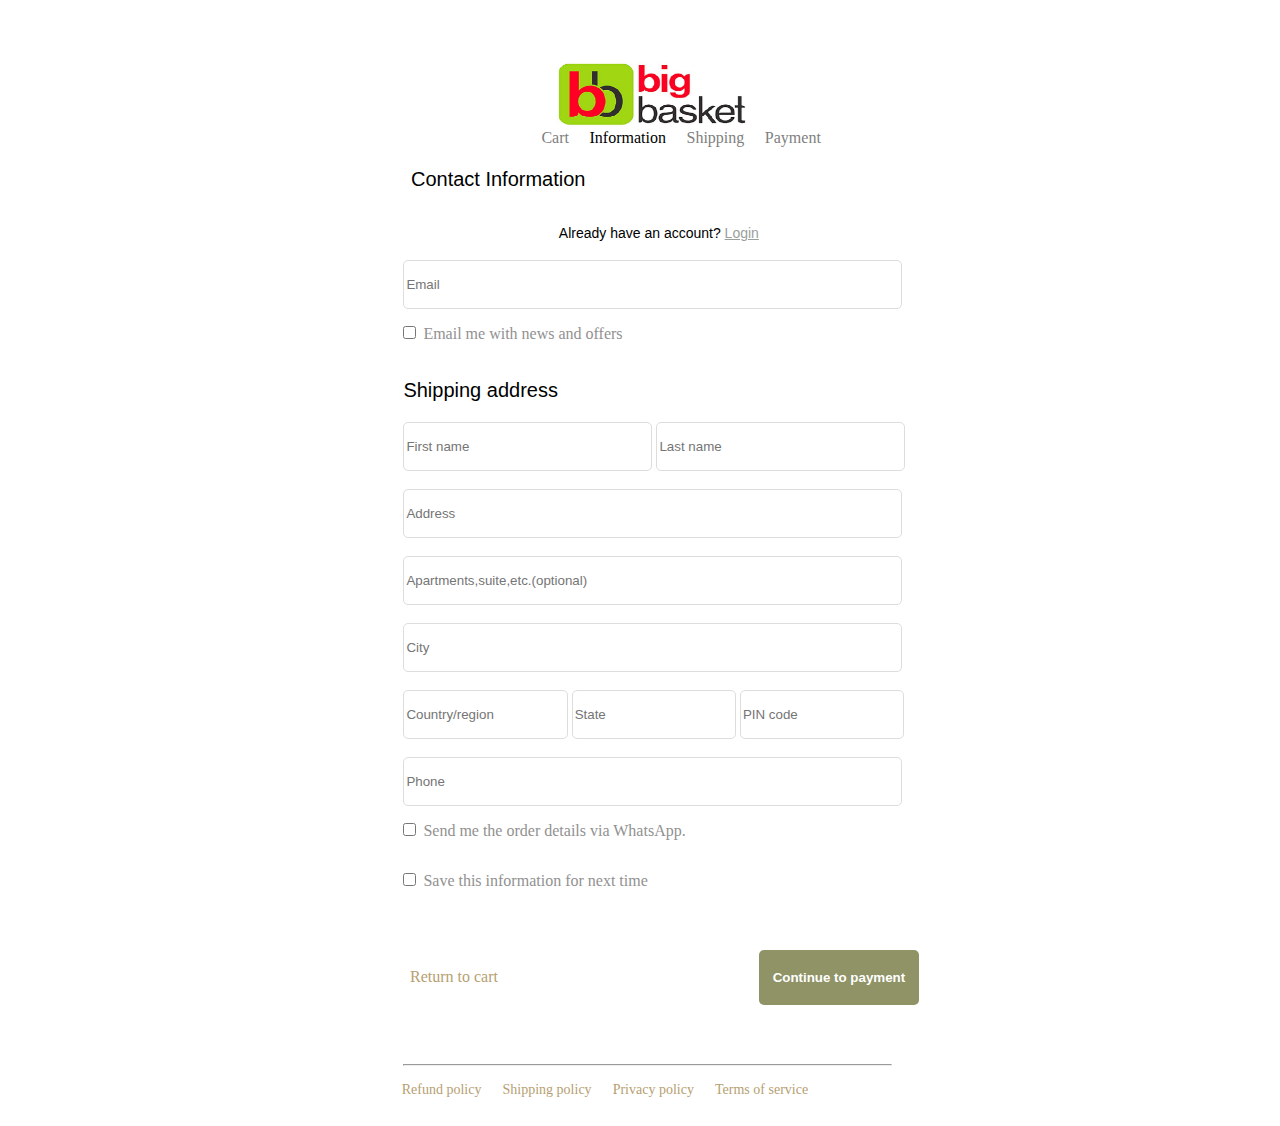
<file: shipping.html>
<!DOCTYPE html>
<html lang="en">

<head>
    <meta charset="UTF-8">
    <meta http-equiv="X-UA-Compatible" content="IE=edge">
    <meta name="viewport" content="width=device-width, initial-scale=1.0">
    <link rel="stylesheet" href="https://use.fontawesome.com/releases/v5.15.4/css/all.css"
        integrity="sha384-DyZ88mC6Up2uqS4h/KRgHuoeGwBcD4Ng9SiP4dIRy0EXTlnuz47vAwmeGwVChigm" crossorigin="anonymous">
    <title>Shipping</title>
    <link rel="shortcut icon" href="favicon-32x32.png" type="image/x-icon">
    <style>
        #leftc {
            margin: auto;
            width: 52%;
            height: 1020px;
        }

        #biglogo {
            margin-left: 35%;
            margin-top: 5%;
            width: 45%;
            height: 90px;
        }

        #biglogo>img {
            width: 75%;
            height: 130px;
            margin: auto;
            
        }

        #clcart {
            margin-top: 1%;
            color: grey;
            margin-left: 35%;
            display: inline-block;
        }

        #clinfo {
            margin-top: 1%;
            color: black;
            margin-left: 1%;
            display: inline-block;
        }

        #clship {
            margin-top: 1%;
            color: grey;
            margin-left: 1%;
            display: inline-block;
        }

        #cntinfo {
            margin-top: 1%;
            margin: auto;
            margin-left: 15%;
            width: 75%;
            border: 1px solid transparent;
            display: inline-block;
            height: 50px;
        }

        #emailc {
            width: 75%;
            height: 45px;
            margin: auto;
            margin-left: 14%;
            border-radius: 5px;
            border: 1px solid #dddddd;
        }

        #checkbox {
            margin-left: 14%;
            display: inline-block;
        }

        #checkboxupdate {
            display: inline-block;
            color: #919191;
        }

        #inputname {
            margin-left: 14%;
        }

        .flname {
            display: inline-block;
            width: 43%;
            height: 45px;
            border-radius: 5px;
            border: 1px solid #dddddd;
        }

        .properlocation {
            width: 75%;
            height: 45px;
            margin: auto;
            margin-left: 14%;
            border-radius: 5px;
            border: 1px solid #dddddd;
        }

        .inputscp {
            display: inline-block;
            width: 28%;
            height: 45px;
            border-radius: 5px;
            border: 1px solid #dddddd;
        }

        #rtrncart {
            display: inline-block;
            color: #b6a072;
            margin: auto;
            margin-left: 1%;
        }

        #bottomofshipment {
            border: 1px solid transparent;
            height: 100px;
            width: 85%;
            margin-left: 14%;
            margin-top: 1%;
        }

        #btntoshipp {
            height: 55px;
            width: 160px;
            margin-left: 46%;
            background-color: #8f9365;
            color: white;
            font-family: sans-serif;
            border-radius: 5px;
            font-weight: bold;
            border: 0;
        }

        #bottomthngs {
            border: 1px solid transparent;
            height: 45px;
            width: 65%;
            margin-left: 11%;
            margin-top: 2%;
        }

        .bottomspan {
            margin-left: 4%;
            text-decoration: none;
            color: #b6a072;
            font-size: 14px;
        }
    </style>

</head>

<body>
    <div id="leftc">
        <div id="biglogo">
            <img src="images/BigBasket-Logo.jpg"
                alt="BigBasket" />
        </div>
        <a style="text-decoration: none" href="cart.html" target="_self">
            <div id="clcart">Cart <i class="fa fa-angle-right"
                    style="color:#b9bb97; font-size: 15px; margin-left: 10px;"></i></div>
        </a>
        <a style="text-decoration: none" href="#">
            <div id="clinfo">Information<i class="fa fa-angle-right"
                    style="color:#b9bb97; font-size: 15px; margin-left: 10px;"></i></div>
        </a>
        <a style="text-decoration: none" href="#">
            <div id="clship">Shipping<i class="fa fa-angle-right"
                    style="color:#b9bb97; font-size: 15px; margin-left: 10px;"></i></div>
        </a>
        <a style="text-decoration: none" href="#">
            <div id="clship">Payment</div>
        </a>
        <div id="cntinfo">
            <p style="font-size: 20px; font-family: sans-serif;display: inline-block;">Contact Information</p>
            <p style="font-size: 14px; font-family: sans-serif; margin-left: 30%; display: inline-block;">Already have
                an account? <a href="login.html" style="color: #9ba09d;">Login</a></p>
        </div>
        <br>
        <br>
        <input id="emailc" type="text" placeholder="Email" />
        <br>
        <input id="checkbox" type="checkbox" />
        <a href="#">
            <p id="checkboxupdate">Email me with news and offers</p>
        </a>
        <p style="font-size: 20px; margin-left: 14%; font-family: sans-serif;">Shipping address</p>
        <div id="inputname">
            <input class="flname" id="frstname" type="text" placeholder="First name" />
            <input class="flname" id="lstname" type="text" placeholder="Last name" />
        </div>
        <br>
        <input class="properlocation" id="addressd" type="text" placeholder="Address">
        <br>
        <br>
        <input class="properlocation" id="aprtsn" type="text" placeholder="Apartments,suite,etc.(optional)">
        <br>
        <br>
        <input class="properlocation" id="cityn" type="text" placeholder="City">
        <br>
        <br>
        <div style="margin-left: 14%;">
            <input class="inputscp" id="countryn" type="text" placeholder="Country/region" />
            <input class="inputscp" id="staten" type="text" placeholder="State" />
            <input class="inputscp" id="pinc" type="number" placeholder="PIN code" />
        </div>
        <br>
        <input class="properlocation" id="phnen" type="text" placeholder="Phone">
        <input id="checkbox" type="checkbox" />
        <a href="#">
            <p id="checkboxupdate">Send me the order details via WhatsApp.</p>
        </a>
        <br>
        <input id="checkbox" type="checkbox" />
        <a href="#">
            <p id="checkboxupdate"> Save this information for next time</p>
        </a>
        <br>
        <div id="bottomofshipment">
            <br>
            <br>
            <a style="text-decoration: none" href="cart.html"><i class="fa fa-angle-left"
                    style="color:#b9bb97; font-size: 15px;"></i>
                <div id="rtrncart">Return to cart </div>
            </a>
            <button id="btntoshipp">Continue to payment</button>
        </div>
        <br>
        <br>
        <hr style="width: 74%; margin-left: 14%;margin-top: 2%;">
        <div id="bottomthngs">
            <span id="spantag">
                <a class="bottomspan" href="#">Refund policy</a>
                <a class="bottomspan" href="#">Shipping policy</a>
                <a class="bottomspan" href="#">Privacy policy</a>
                <a class="bottomspan" href="#">Terms of service</a>
            </span>

        </div>
    </div>
</body>

</html>
<script src="script/shipping.js">

</script>
</file>
<file: css/home.css>
/* COPYRIGHT- CODING WITH NICK*/
* {
    box-sizing: border-box
}
body {
    font-family: Verdana, sans-serif; margin:0
}
.mySlides {
    display: none
}
img {
    vertical-align: middle;
}

/* Slideshow container */

.slideshow-container {
    margin-top: 500px;
  max-width: 99%;
  /* height: 200px; */
  position: relative;
  margin: auto;
  border: 1px solid transparent;
  z-index: -1;
}

/* Next & previous buttons */
.prev, .next {
  cursor: pointer;
  position: absolute;
  top: 50%;
  width: auto;
  padding: 16px;
  margin-top: -22px;
  color: white;
  font-weight: bold;
  font-size: 18px;
  transition: 0.6s ease;
  border-radius: 0 3px 3px 0;
  user-select: none;
}

/* Position the "next button" to the right */
.next {
  right: 0;
  border-radius: 3px 0 0 3px;
}

/* On hover, add a black background color with a little bit see-through */
.prev:hover, .next:hover {
  background-color: rgba(0,0,0,0.8);
}

/* Caption text */
.text {
  color: #f2f2f2;
  font-size: 15px;
  padding: 8px 12px;
  position: absolute;
  bottom: 8px;
  width: 100%;
  text-align: center;
}

/* Number text (1/3 etc) */
.numbertext {
  color: #f2f2f2;
  font-size: 12px;
  padding: 8px 12px;
  position: absolute;
  top: 0;
}

/* The dots/bullets/indicators */
.dot {
  cursor: pointer;
  height: 15px;
  width: 15px;
  margin: 0 2px;
  background-color: #bbb;
  border-radius: 50%;
  display: inline-block;
  transition: background-color 0.6s ease;
}

.active, .dot:hover {
  background-color: #717171;
}

/* Fading animation */
.fade {
  -webkit-animation-name: fade;
  -webkit-animation-duration: 1.5s;
  animation-name: fade;
  animation-duration: 1.5s;
}

@-webkit-keyframes fade {
  from {opacity: .4} 
  to {opacity: 1}
}

@keyframes fade {
  from {opacity: .4} 
  to {opacity: 1}
}

/* third Box */

#ddd{
    margin-top: 5px;
    border: 1px solid transparent;
    height: 71px;
    width: 100%;
}
#ddd1{
    width: 79%;
    margin: auto;
    height: 70px;
    border: 1px solid transparent;
}
#ddd1>div{
    display: inline-block;
    margin-left: 4px;
}

/* 4th Box */

#ddd2{
    margin-top: 50px;
    border: 1px solid transparent;
    height: 490px;
    width: 100%;
}
#ddd2a{
    margin-top: 20px;
    border:  1px solid transparent;
    width: 1140px;
    height: 100%;
    margin: auto;
}
#ddd2b{
    margin-top: 20px;
    border: 1px solid transparent;
    height: 402px;
    /* vertical-align: top; */
}
#ddd2b>div{
    display: inline-block;
    width: 222px;
    height: 99%;
    border: 1px solid #E3E3E3;
    vertical-align: top;
}
.ddd2c{
    height: 22px;
    border: 1px solid transparent;
    text-align: right;
    box-shadow: rgba(0, 0, 0, 0.24) 0px 3px 8px;
    
    width: 90%;
    margin: auto;
    margin-bottom: 10px;
    margin-top: 4px;
}
.ddd2d{
    margin: auto;
    width: 150px;
}
.ddd2e{
    height: 100px;
    width: 200px;
    border: 1px solid transparent;
    margin-left: 10px;
}
.ddd2f{
    width: 194px;
    margin: auto;
    background-color: #E1E1E1;
    height: 89px;
     border: 1px solid black;
     font-size: 13px;
     text-align: center;
     vertical-align: top;
}

/* 5th Box */

#ddd3{
    border: 1px solid transparent;
    height: 295px;
    width: 100%;

}
#ddd3a{
    border: 1px solid transparent;
    width: 1130px;
    margin: auto;

}
#ddd3b{
    height: 216px;
    width: 100%;
    border: 1px solid transparent;
    margin-top: 20px;
}
#ddd3b>div{
    display: inline-block;
    margin-left: 3px;
}

/* 7th box */

#ddd4{
    border: 1px solid transparent;
    height: 300px;
    width: 100%;
}
#ddd4a{
    border: 1px solid transparent;
    width: 1140px;
    margin: auto;
    height: 294px;
}
#ddd4b>div{
    display: inline-block;
    border: 1px solid #E1E1E1;
    margin-left: 4px;
    margin-top: 15px;
}

#ddd4b>div:hover{
    box-shadow: rgba(0, 0, 0, 0.35) 0px 5px 15px;
}

/* 8th box */

#ddd5{
    height: 470px;
    border: 1px solid transparent;
    width: 100%;
}

#ddd5a{
    height: 100%;
    width: 1140px;
    margin: auto;
    border: 1px solid transparent;
}
#ddd5b{
    display: grid;
    grid-template-areas: "a a b c"
                         "a a d e";
    /* height: 400px; */
    /* width: 1130px; */
    
    
}
#ddd5b>div{
    margin-left: 5px;
    margin-top: 15px;
    width: 273px;
    height: 172px;
    border: 1px solid #f2f2f2;
}
#ddd5b>div:nth-child(1){
    grid-area: a;
}
#ddd5b>div:nth-child(2){
    grid-area: b;
    margin-left: 190px;
}
#ddd5b>div:nth-child(3){
    grid-area: c;
    /* margin-left: 100px; */
}
#ddd5b>div:nth-child(4){
    grid-area: d;
    margin-left: 190px;
}
#ddd5b>div:nth-child(5){
    grid-area: e;
}

/* 9th Box */

#ddd6{
    border: 1px solid transparent;
    height: 225px;
    width: 100%;
}
#ddd6a{
    border: 1px solid transparent;
    height: 100%;
    width: 1130px;
    margin: auto;
}
#ddd6b>div{
    display: inline-block;
    border: 1px solid #E1E1E1;
    margin-top: 15px;
    margin-left: 3px;
}
#ddd6b>div:hover{
    box-shadow: rgba(0, 0, 0, 0.35) 0px 5px 15px;
}

/* 10th box */

#ddd7{
    height: 470px;
    border: 1px solid transparent;
    width: 100%;
}

#ddd7a{
    height: 100%;
    width: 1140px;
    margin: auto;
    border: 1px solid transparent;
}
#ddd7b{
    display: grid;
    grid-template-areas: "a a b c"
                         "a a d e";
    /* height: 400px; */
    /* width: 1130px; */
    
    
}
#ddd7b>div{
    margin-left: 5px;
    margin-top: 15px;
    width: 273px;
    height: 172px;
    border: 1px solid #f2f2f2;
}
#ddd7b>div:nth-child(1){
    grid-area: a;
}
#ddd7b>div:nth-child(2){
    grid-area: b;
    margin-left: 190px;
}
#ddd7b>div:nth-child(3){
    grid-area: c;
    /* margin-left: 100px; */
}
#ddd7b>div:nth-child(4){
    grid-area: d;
    margin-left: 190px;
}
#ddd7b>div:nth-child(5){
    grid-area: e;
}


/* scnd slider */
* {
    margin : 0;
    padding: 0;
}

/* body {
    background: #00BCD4;
} */

.slider-box {
    width     : 90%;
    max-height: 90vh;
    position  : relative;
    overflow  : hidden;
    margin    : 30px auto;
    z-index: -1;
}

#slider {
    width     : 100%;
    display   : inline-flex;
    transition: 0.7s;
}

#slider img {
    width: 100%;
}

.indicators {
    position : absolute;
    left     : 50%;
    bottom   : 20px;
    transform: translateX(-50%);
}

.indicators span {
    display      : inline-block;
    width        : 15px;
    height       : 15px;
    border-radius: 50%;
    background   : rgba(255, 255, 255, 0.5);
    cursor       : pointer;
}

.active {
    background: #ffff !important;
}


#ddd8{
    height: 480px;
    width: 100%;
    border: 1px solid transparent;
}
#ddd8a{
    width: 1140px;
    height: 99%;
    margin: auto;
}

/* lines */

#ddd9{
    height: 428px;
    width: 100%;
    border: 1px solid transparent;
}
#ddd9a{
    margin: auto;
    width: 1140px;
    height: 99%;
    border: 1px solid #8B8888;
}
.ddd9b{
    margin-top: 10px;
    text-align: left;
    font-size: 14px;
    line-height: 20px;
    color: #6B6868;
}


/* footer */

#ddd10{
    height: 364px;
    width: 100%;
    border-bottom: 1px solid #DEDEDE;
}
#ddd10a{
    height: 99%;
    width: 1140px;
    border: 1px solid transparent;
    margin: auto;
}
#ddd10a>div{
    width: 280px;
    height: 100%;
    border: 1px solid transparent;
    display: inline-block;
    vertical-align: top;
}
a{
    text-decoration: none;
}
.ddd10b{
    font-size: 14px;
    color: #333333;
    line-height: 20px;
    text-align: left;
}
.ddd10b>p{
    margin-bottom: 8px;
}

/* last */
#ddd11{
    height: 270px;
    width: 100%;
}
#ddd11a{
    height: 99%;
    width: 1170px;
    border: 1px solid transparent;
    margin: auto;
}
#ddd11a>div{
    display: inline-block;
    border: 1px solid transparent;
    vertical-align: top;
    margin-left: 18px;

}
.ddd11b{
    height: 100%;
    width: 180px;
    font-size: 14px;
    color: #6CD138;
}
.ddd11c{
    font-size: 14px;
    height: 100%;
    width: 915px;
    color: #808080;
}
.last{
    height: 34px;
    width: 100%;
    background-color: #EAEAEA;
    padding-left: 200px;
    font-size: 12px;
    padding-top: 5px;
}
</file>
<file: css/nav.css>
body,
html {
    margin: 0;
    padding: 0;
    box-sizing: border-box;
}

#mainbox {
    border: 1px solid transparent;
    width: 100%;
    height: 133px;
    background-color: #FFFFFF;
    position: sticky;
    top: 0;
}

.box1 {
    border: 1px solid transparent;
    height: 30px;
    width: 1140px;
    margin: auto;
    vertical-align: top;
    /* display: inline-block; */
    text-align: right;
}

.box1>div {
    border: 1px solid transparent;
    display: inline-block;
    height: 28px;
    vertical-align: top;
    margin-bottom: 10px;
    text-align: right;
    margin-right: 20px;
}

.b1p {
    color: #666666;
}

.box2 {
    border: 1px solid transparent;
    height: 60.2px;
    width: 1140px;
    margin: auto;
}

.box2>div {
    border: 1px solid transparent;
    display: inline-block;
    vertical-align: top;
}
#itag i{
    position: absolute;
    top: 52px;
    right: 587px;
    width: 28px;
    height: 29px;
    color: white;
    padding: 6px;
    background-color: #6CA516;

}

#img {
    padding-bottom: 30px;
    /* margin-bottom: 300px; */
    margin-top: -50px;
    
}

#srch {
    margin-top: 20px;
    height: 30px;
    width: 532.7px;
}

.bskt {
    background-color: #f2f2f2;
    height: 58.2px;
    width: 137px;
    float: right;
    padding-left: 5px;
    text-align: center;
    color: #DA251D;
    padding: 10px 0px;
}

#dd1 {
    border: 1px solid red;
    width: 198px;
    height: 210px;
    visibility: hidden;
    position: absolute;
    right: 220px;
    background-color: #FFFFFF;

}

#dd1>div {
    border-top: 1px dotted #444444;
    text-align: left;
    padding: 5px 10px 5px 10px;
    font-size: 13px;
}

.b1p:hover {
    background-color: #DA251D;
    color: #FFFFFF;
}

.b1p:hover #dd1 {
    visibility: visible;
    color: #444444;
}

#box3 {
    border: 1px solid #888888;
    height: 38px;
    width: 1140px;
    margin: auto;
}

#box3>div {
    display: inline-block;
}

.shop {
    width: 245px;
    background-color: #84C225;
    height: 38px;
    text-align: left;
    font-size: 15px;
    font-family: ProximaNovaA-Regular;
    font-weight: bold;
    vertical-align: top;
    color: #FFFFFF;
}
#shp{
    padding: 10px 30px;
}

.offers {
    width: 103px;
    height: 37px;
    color: #72A020;
    text-align: center;
    font-size: 14px;
    padding: 10px 0;
}

.offers:hover {
    background-color: #72A020;
    color: #FFFFFF;

}

.spec {
    width: 143px;
    height: 37px;
    color: #72A020;
    text-align: center;
    font-size: 14px;
    vertical-align: top;
    padding: 10px 0;
}

.spec:hover {
    background-color: #72A020;
    color: #FFFFFF;
}

#dd2 {
    border: 1px solid rebeccapurple;
    width: 1140px;
    height: 400px;
    visibility: hidden;
    position: absolute;
    top: 130px;
    background-color: #FFFFFF;
    vertical-align: top;
    left: 189px;
}

.shop:hover #dd2 {
    visibility: visible;
    color: black;
}

#dd2>div {
    display: inline-block;
    vertical-align: top;
}

.in1 {
    border: 1px solid black;
    width: 240px;
    height: 99%;
}
.in1>div{
    border-bottom: 1px solid #F2F2F2;
    margin-bottom: 10px;
    font-size: 14px;
    color: #444444;
    line-height: 20px;
}
.in2{ 
    border: 1px solid blue;
    width: 230px;
    height: 99%;
    background-color: #E8E8E8;
}
.in2>div{
    margin-bottom: 10px;
    color: #444444;
    font-size: 14px;
}
.in3{
    border: 1px solid green;
    width: 220px;
    height: 99%;
}
.in3>div{
    margin-bottom: 10px;
    font-size: 14px;
    color: #444444;
}
.in4{
    border: 1px solid black;
    width: 220px;
    height: 99%;
}
.in4>div{
    margin-bottom: 8px;
    font-size: 14px;
    color: #444444;
}
.in5{
    border: 1px solid blue;
}
</file>
<file: css/cart.css>
body{
    background-color: #FFFFFF;
}
#cartbox {
    width: 60%;
    width: 100%;
    border: 2px solid transparent;
    background-color: #FFFDF4;
}

#innerDiv {
    text-align: center;
    border-bottom: 1px solid #E7E7E7;
    font-size: 40px;
    height: 60px;
    width: 100%;
    background-color: #FFFDF4;
    margin-bottom: 20px;
}

#cart {
    border: 1px solid transparent;
    width: 50%;
    margin: auto;
    color: #204E3C;
}

#total {
    border: 1px solid transparent;
    width: 25%;
    font-size: 30px;
    margin-top: 20px;
    background-color: #FFFDF4;
    margin: auto;
}

#total div {
    display: inline-block;
}

#p_name {
    border: 1px solid transparent;
    font-size: 18px;
}

#imageDivv {
    border: 1px solid transparent;
    margin-left: 30px;
    width: 20%;
}

#p_rating {
    border: 1px solid transparent;
    font-size: 13px;
}

#newDiv {
    border: 1px solid transparent;
    display: inline-block;
    width: 60%;
    height: 150px;
    vertical-align: top;
    margin-left: 30px;
}

#priceTag {
    border: 1px solid transparent;
    font: 10px;
    display: inline-block;
}

#btn {
    border: 1px solid transparent;
    text-align: center;
    display: inline-block;
    /* float: right; */
    padding: 10px 20px;
    background-color: darkslategrey;
    color: whitesmoke;
    margin-top: 10px;
    margin-left: 200px;
}

.subtotal {
    font-weight: bold;
}

#bottom_box {
    border-top: 1px soild transparent;
    width: 100%;
    margin-top: 100px;
}

#payment {
    float: right;
    border: 1px solid transparent;
}

.pay {
    padding: 15px 60px;
    background-color: #204E3C;
    color: white;
    margin-top: 10px;
    font-size: 15px;
    border: 1px solid transparent;
    margin-left: 30px;
    margin-bottom: 50px;
}
</file>
<file: css/pd.css>
#dd{
    height: 529px;
    width: 100%;
    border: 1px solid transparent;
}
#dda{
    height: 100%;
    width: 1200px;
    margin: auto;
    border: 1px solid transparent;
}
#dd1{
    height: 460px;
    width: 240px;
    border: 1px solid transparent;
    float: left;

}
#dd2{
    height: 519px;
    width: 950px;
    border-left:1px solid #009966 ;
    float: right;
}
.dd1a{
    font-size: 14px;
    line-height: 10px;
    text-align: center;
    color: #009966;
}

#dd2>div{
    display: inline-block;
    vertical-align: top;
}
#dd2a{
    width: 470px;
    border: 1px solid transparent;
    height: 519px;
}
#dd2b{
    width: 470px;
    border: 1px solid transparent;
    height: 519px;

}

#dd3{
    margin-top: 30px;
    width: 100%;
    height: 278px;
    border: 1px solid transparent;
}
#dd3a{
    width: 1200px;
    margin: auto;
    height: 100%;
    border: 1px solid #E7E3E3;
}
.dd3b{
    width: 100%;
    height: 40px;
    border: 1px solid transparent;
    color: #444444;
}
.dd3c{
    width: 100%;
    height: 230px;
    color: #4A4A4A;
    text-align: center;
}


#ddd2{
    border: 1px solid transparent;
    height: 490px;
    width: 100%;
}
#ddd2a{
    border:  1px solid transparent;
    width: 1140px;
    height: 100%;
    margin: auto;
}
#ddd2b{
    border: 1px solid transparent;
    height: 402px;
    /* vertical-align: top; */
}
#ddd2b>div{
    display: inline-block;
    width: 222px;
    height: 99%;
    border: 1px solid #EEEEEE;
    vertical-align: top;
}
.ddd2c{
    height: 22px;
    border: 1px solid transparent;
    text-align: right;
    box-shadow: rgba(0, 0, 0, 0.24) 0px 3px 8px;
    
    width: 90%;
    margin: auto;
    margin-bottom: 10px;
    margin-top: 4px;
}
.ddd2d{
    margin: auto;
    width: 150px;
}
.ddd2e{
    height: 100px;
    width: 200px;
    border: 1px solid transparent;
    margin-left: 10px;
}
.ddd2f{
    
     border: 1px solid transparent;
     font-size: 13px;
     text-align: center;
     vertical-align: top;
}

#rc{
    border: 1px solid transparent;
    height: 340px;
    width: 100%;
}

#rc1{
    border: 1px solid transparent;
    width: 1200px;
    height: 100%;
    margin: auto;
}
#rc1a{
    border: 1px solid transparent;
    width: 100%;
    height: 74px;
   
}
#rc1b>div{
    display: inline-block;
    margin-left: 30px;
    margin-top: 10px;
}

#indiv{
    text-align: center;
}
</file>
<file: css/ftr.css>
#ddd10{
    height: 364px;
    width: 100%;
    border-bottom: 1px solid #DEDEDE;
}
#ddd10a{
    height: 400px;
    width: 1140px;
    border: 1px solid transparent;
    margin: auto;
}
#ddd10a>div{
    width: 280px;
    height: 100%;
    border: 1px solid transparent;
    display: inline-block;
    vertical-align: top;
}
a{
    text-decoration: none;
}
.ddd10b{
    font-size: 14px;
    color: #333333;
    line-height: 20px;
    text-align: left;
}
.ddd10b>p{
    margin-bottom: 8px;
}

/* last */
#ddd11{
    height: 270px;
    width: 100%;
}
#ddd11a{
    height: 400px;
    width: 1170px;
    border: 1px solid transparent;
    margin: auto;
}
#ddd11a>div{
    display: inline-block;
    border: 1px solid transparent;
    vertical-align: top;
    margin-left: 18px;

}
.ddd11b{
    height: 100%;
    width: 180px;
    font-size: 14px;
    color: #6CD138;
}
.ddd11c{
    font-size: 14px;
    height: 100%;
    width: 915px;
    color: #808080;
}
.last{
    height: 34px;
    width: 100%;
    background-color: #EAEAEA;
    padding-left: 200px;
    font-size: 12px;
    padding-top: 5px;
}
</file>
<file: css/products.css>
body{
  background-color: #FFFFFF;
}
* {
    box-sizing: border-box
}
body {
    font-family: Verdana, sans-serif; margin:0
}
.mySlides {
    display: none
}
img {
    vertical-align: middle;
}

/* Slideshow container */

.slideshow-container {
  max-width: 99%;
  /* height: 200px; */
  position: relative;
  margin: auto;
  border: 1px solid transparent;
  z-index: -1;
}
.slideshow-container>div{
    margin: auto;
}

/* Next & previous buttons */
.prev, .next {
  cursor: pointer;
  position: absolute;
  top: 50%;
  width: auto;
  padding: 16px;
  margin-top: -22px;
  color: white;
  font-weight: bold;
  font-size: 18px;
  transition: 0.6s ease;
  border-radius: 0 3px 3px 0;
  user-select: none;
}

/* Position the "next button" to the right */
.next {
  right: 0;
  border-radius: 3px 0 0 3px;
}

/* On hover, add a black background color with a little bit see-through */
.prev:hover, .next:hover {
  background-color: rgba(0,0,0,0.8);
}

/* Caption text */
.text {
  color: #6F6F6F;
  font-size: 15px;
  padding: 8px 12px;
  position: absolute;
  bottom: 8px;
  width: 100%;
  text-align: center;
}

/* Number text (1/3 etc) */
.numbertext {
  color: #f2f2f2;
  font-size: 12px;
  padding: 8px 12px;
  position: absolute;
  top: 0;
}

/* The dots/bullets/indicators */
.dot {
  cursor: pointer;
  height: 15px;
  width: 15px;
  margin: 0 2px;
  background-color: transparent;
  border-radius: 50%;
  display: inline-block;
  transition: background-color 0.6s ease;
}

.active, .dot:hover {
  background-color: #717171;
}

/* Fading animation */
.fade {
  -webkit-animation-name: fade;
  -webkit-animation-duration: 1.5s;
  animation-name: fade;
  animation-duration: 1.5s;
}

@-webkit-keyframes fade {
  from {opacity: .4} 
  to {opacity: 1}
}

@keyframes fade {
  from {opacity: .4} 
  to {opacity: 1}
}


/* 2nd Box */

#aa{
    height: 78px;
    width: 100%;
    border: 1px solid transparent;
}
.aa1{
    margin: auto;
    border: 1px solid transparent;
    width: 1165px;
    height: 100%;
}


/* side bar ,products */
#bb{
    margin-top: 50px;
    width: 100%;
    /* height: auto; */
    border: 1px solid transparent;
}
#bb1{
    margin: auto;
    width: 1140px;
    height: 1500px;
    border: 1px solid transparent;
}
/* sidebar */
#sdbr{
    height: 1293px;
    width: 224px;
    border: 1px solid transparent;
    float: left;
}
.bb2{
    border-top: 1px solid #717171;
    font-size: 14px;
    word-spacing: 0;
    line-height: 8px;
    text-align: center;
}
.bb3{
    border-top: 1px solid #717171;
    font-size: 14px;
}



/* prdct */
#prdct{
    width: 900px;
    height: 2720px;
    border-left: 1px solid #DFDFDF;
    float: right;
}
.prdct1{
    border: 1px solid transparent;
    height: 53px;
    width: 100%;
    font-size: 24px;
    vertical-align: top;
    padding-bottom: 20px;
    
}
.prdct2{
    margin-top: 20px;
    border: 1px solid transparent;
    font-size: 12px;

}
.prdct3{
    height: 1380px;
    width: 100%;
    border: 1px solid transparent;
}
#product{
    width: 97%;
    height: 100%;
    margin: auto;
    border: 1px solid transparent;
}
/* lst div */
#lst{
    border: 1px solid transparent;
    width: 100%;
    height: 1050px;
    margin-top: 1300px;
}
#lst1{
    width: 1170px;
    height: 10%;
    margin-top: 20px;
    margin: auto;
    border: 1px solid transparent;
    box-shadow: rgba(0, 0, 0, 0.25) 0px 54px 55px, rgba(0, 0, 0, 0.12) 0px -12px 30px, rgba(0, 0, 0, 0.12) 0px 4px 6px, rgba(0, 0, 0, 0.17) 0px 12px 13px, rgba(0, 0, 0, 0.09) 0px -3px 5px;

}
#lst2{
    height: 942px;
    margin: auto;
    width: 1170px;
    border: 1px solid transparent;
    box-shadow: rgba(0, 0, 0, 0.25) 0px 54px 55px, rgba(0, 0, 0, 0.12) 0px -12px 30px, rgba(0, 0, 0, 0.12) 0px 4px 6px, rgba(0, 0, 0, 0.17) 0px 12px 13px, rgba(0, 0, 0, 0.09) 0px -3px 5px;
}


/* appnd */
#product{
  display: grid;
  grid-template-columns: repeat(4,24%);
  grid-gap: 40px 10px;

}

#ddd11{
  height: 400px;
  /* width: 30%; */
  border: 1px solid #EBEBEB;
  flex: 1;
  box-shadow: rgba(50, 50, 93, 0.25) 0px 13px 27px -5px, rgba(0, 0, 0, 0.3) 0px 8px 16px -8px;
  text-align: center;
}
</file>
